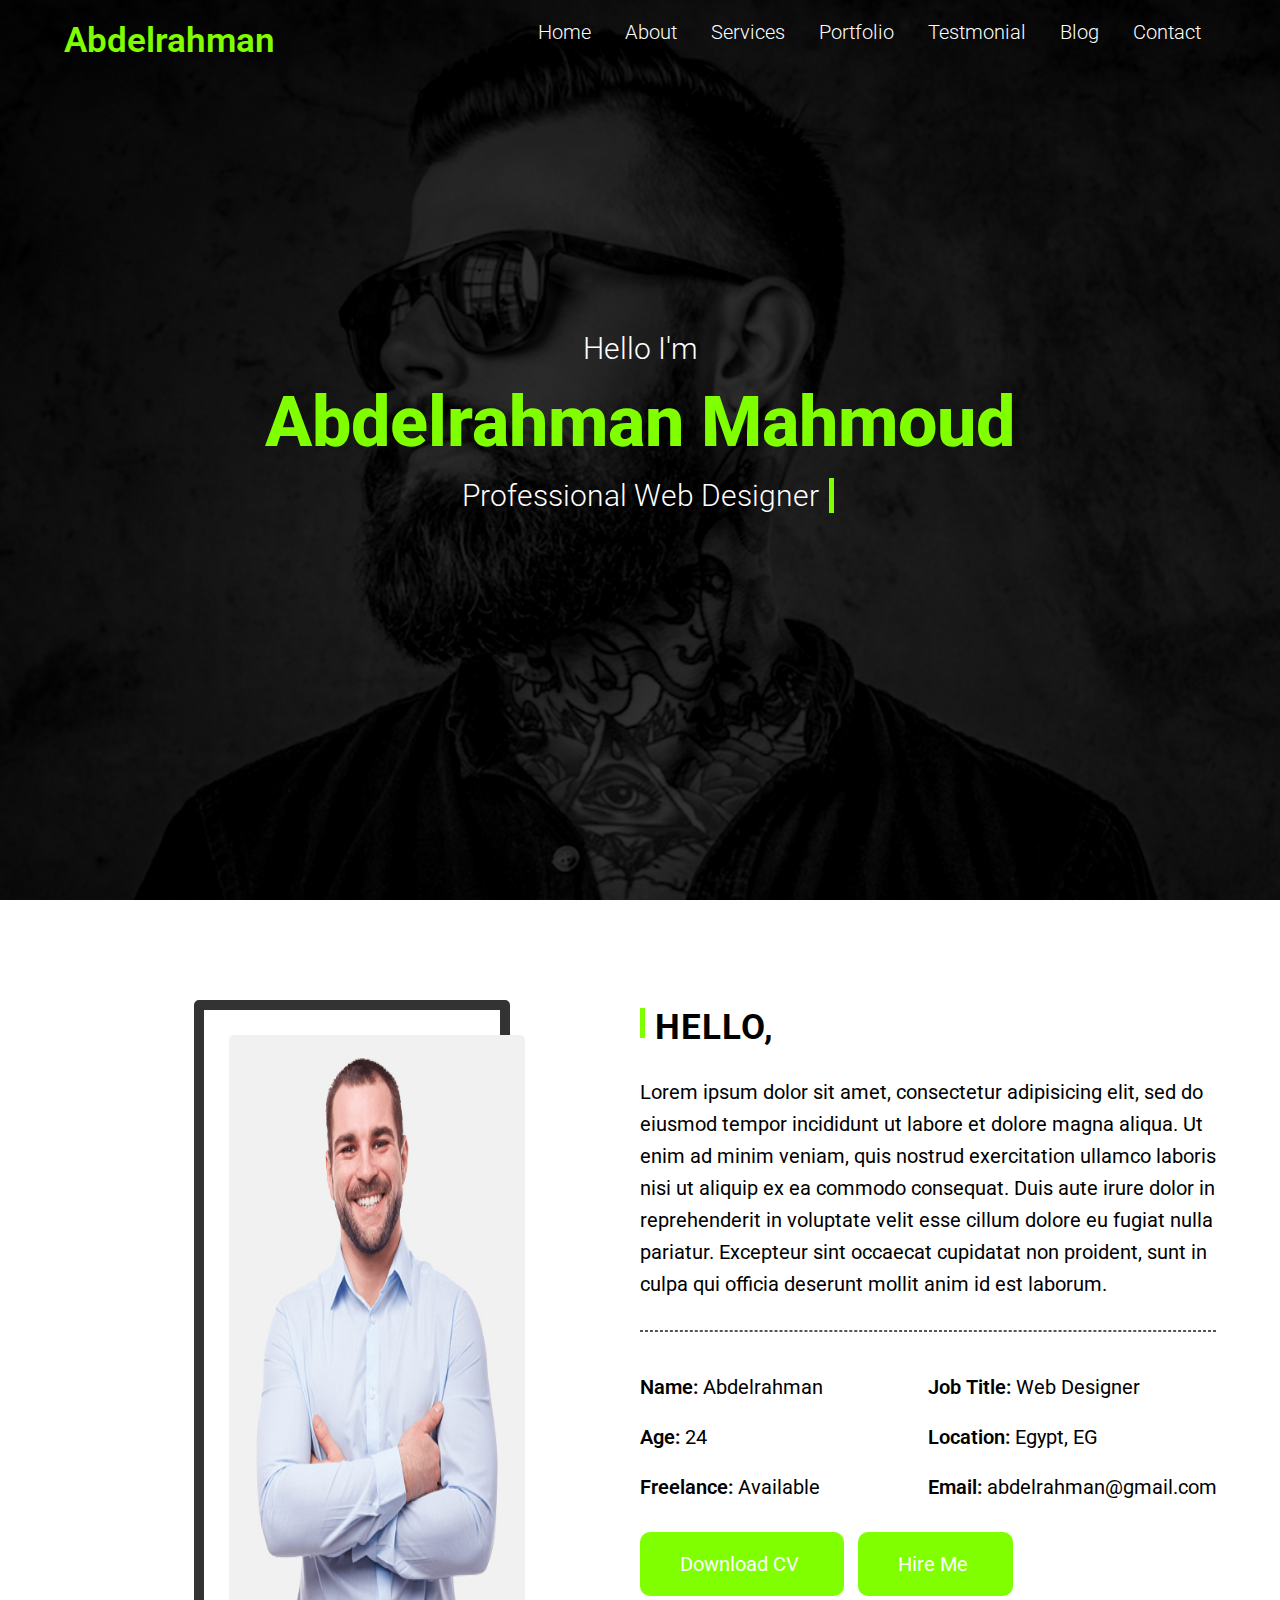
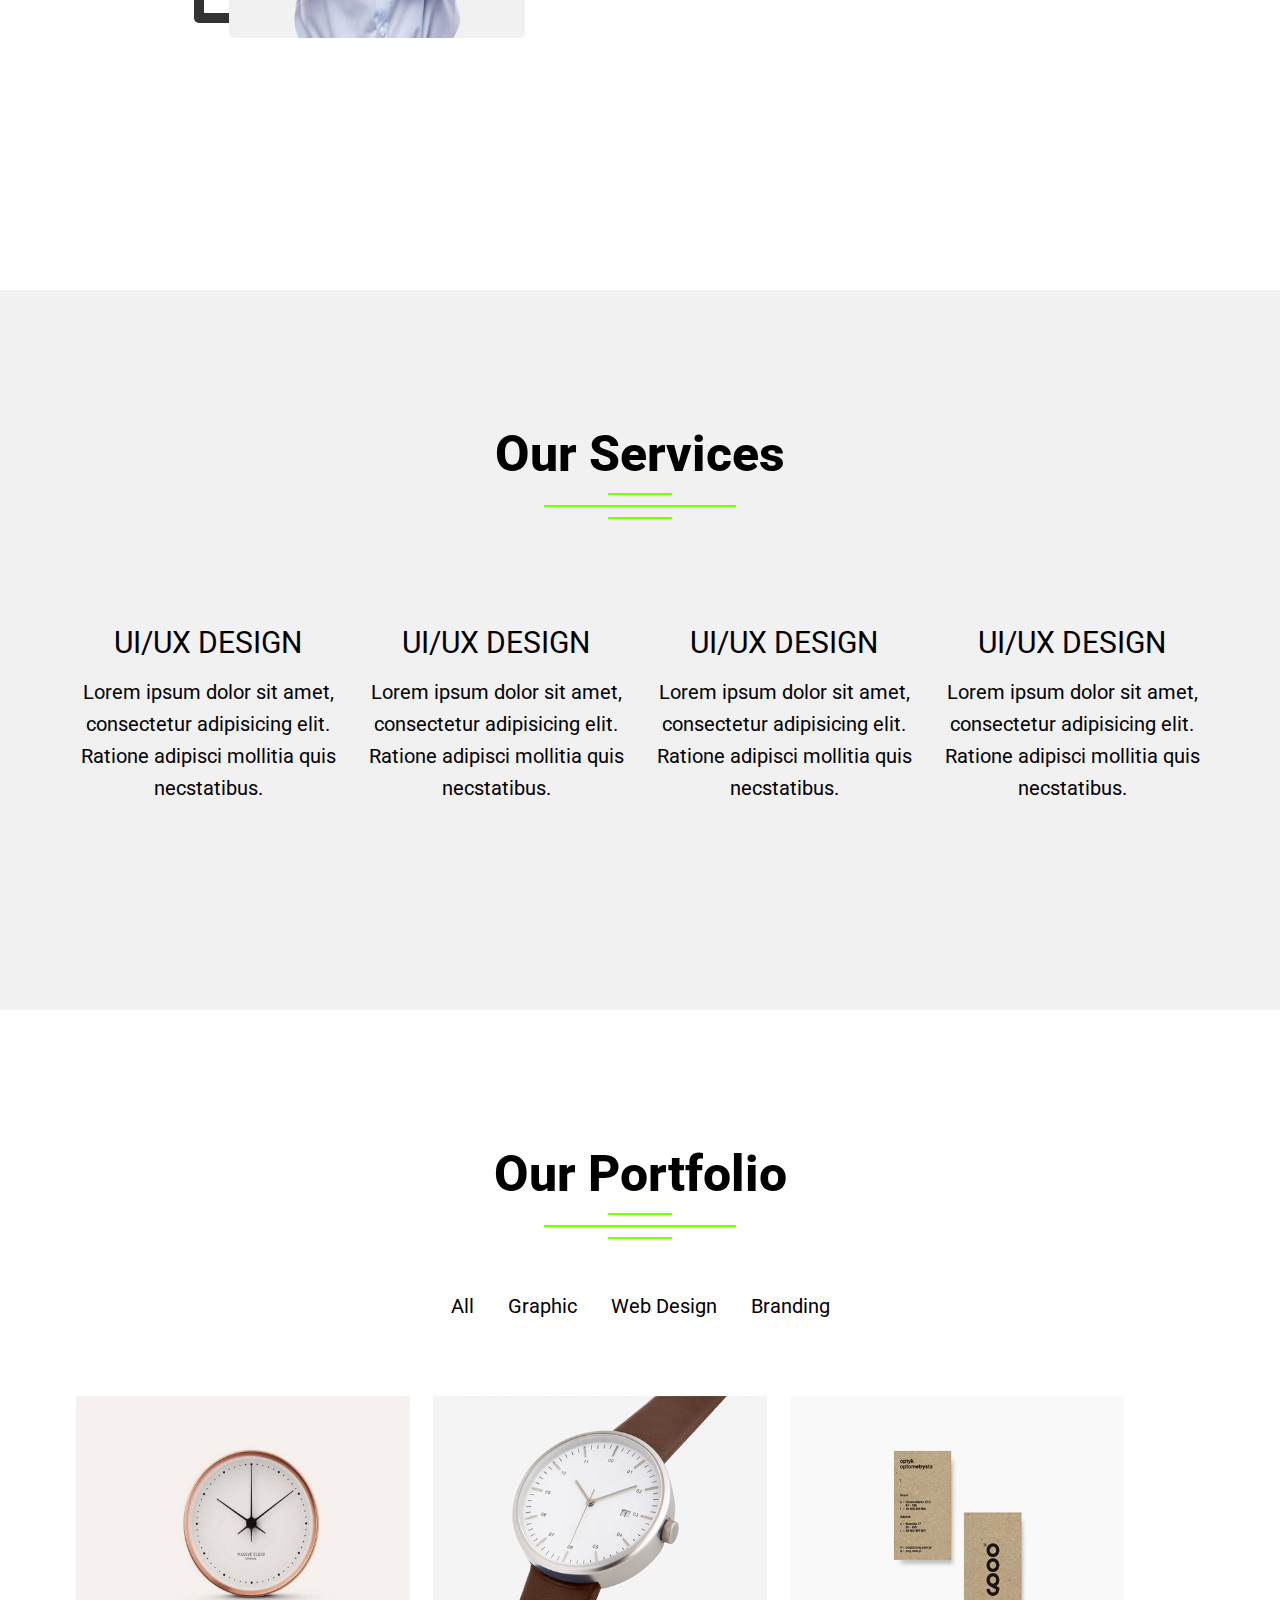
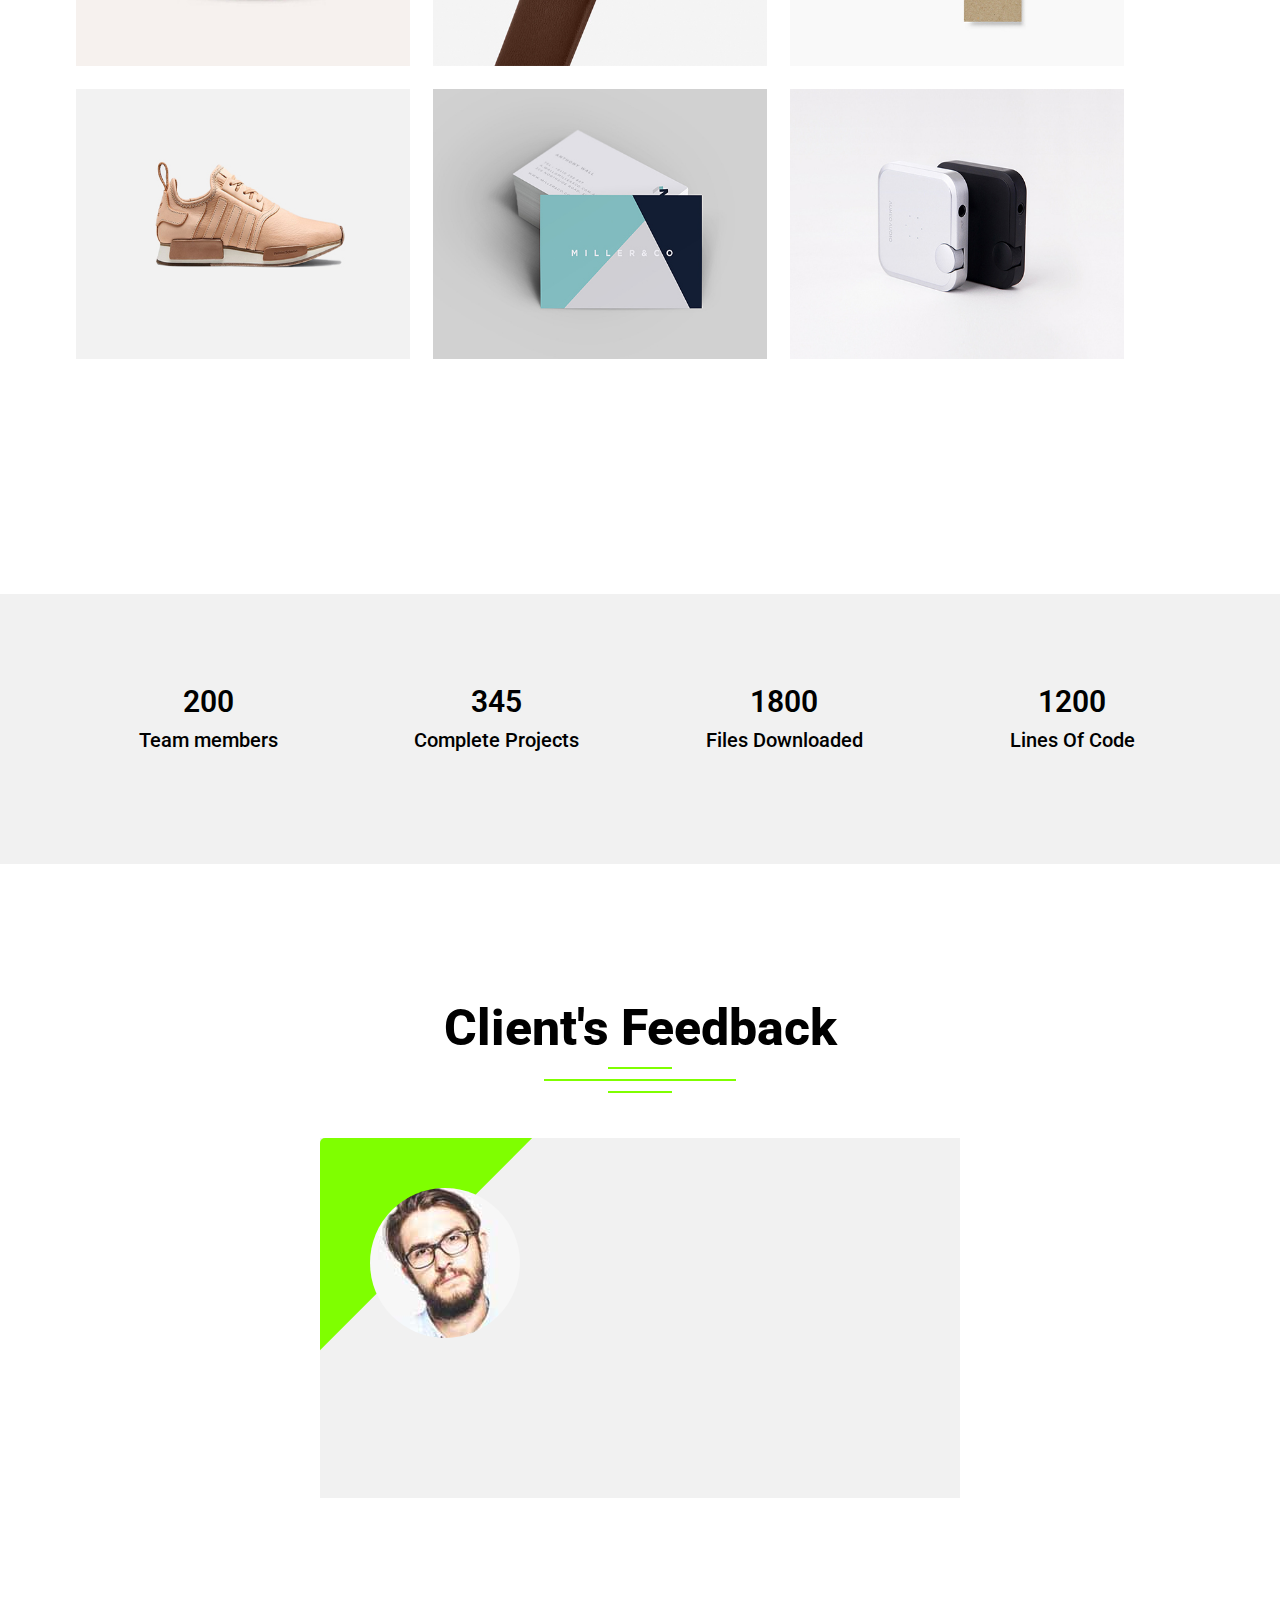
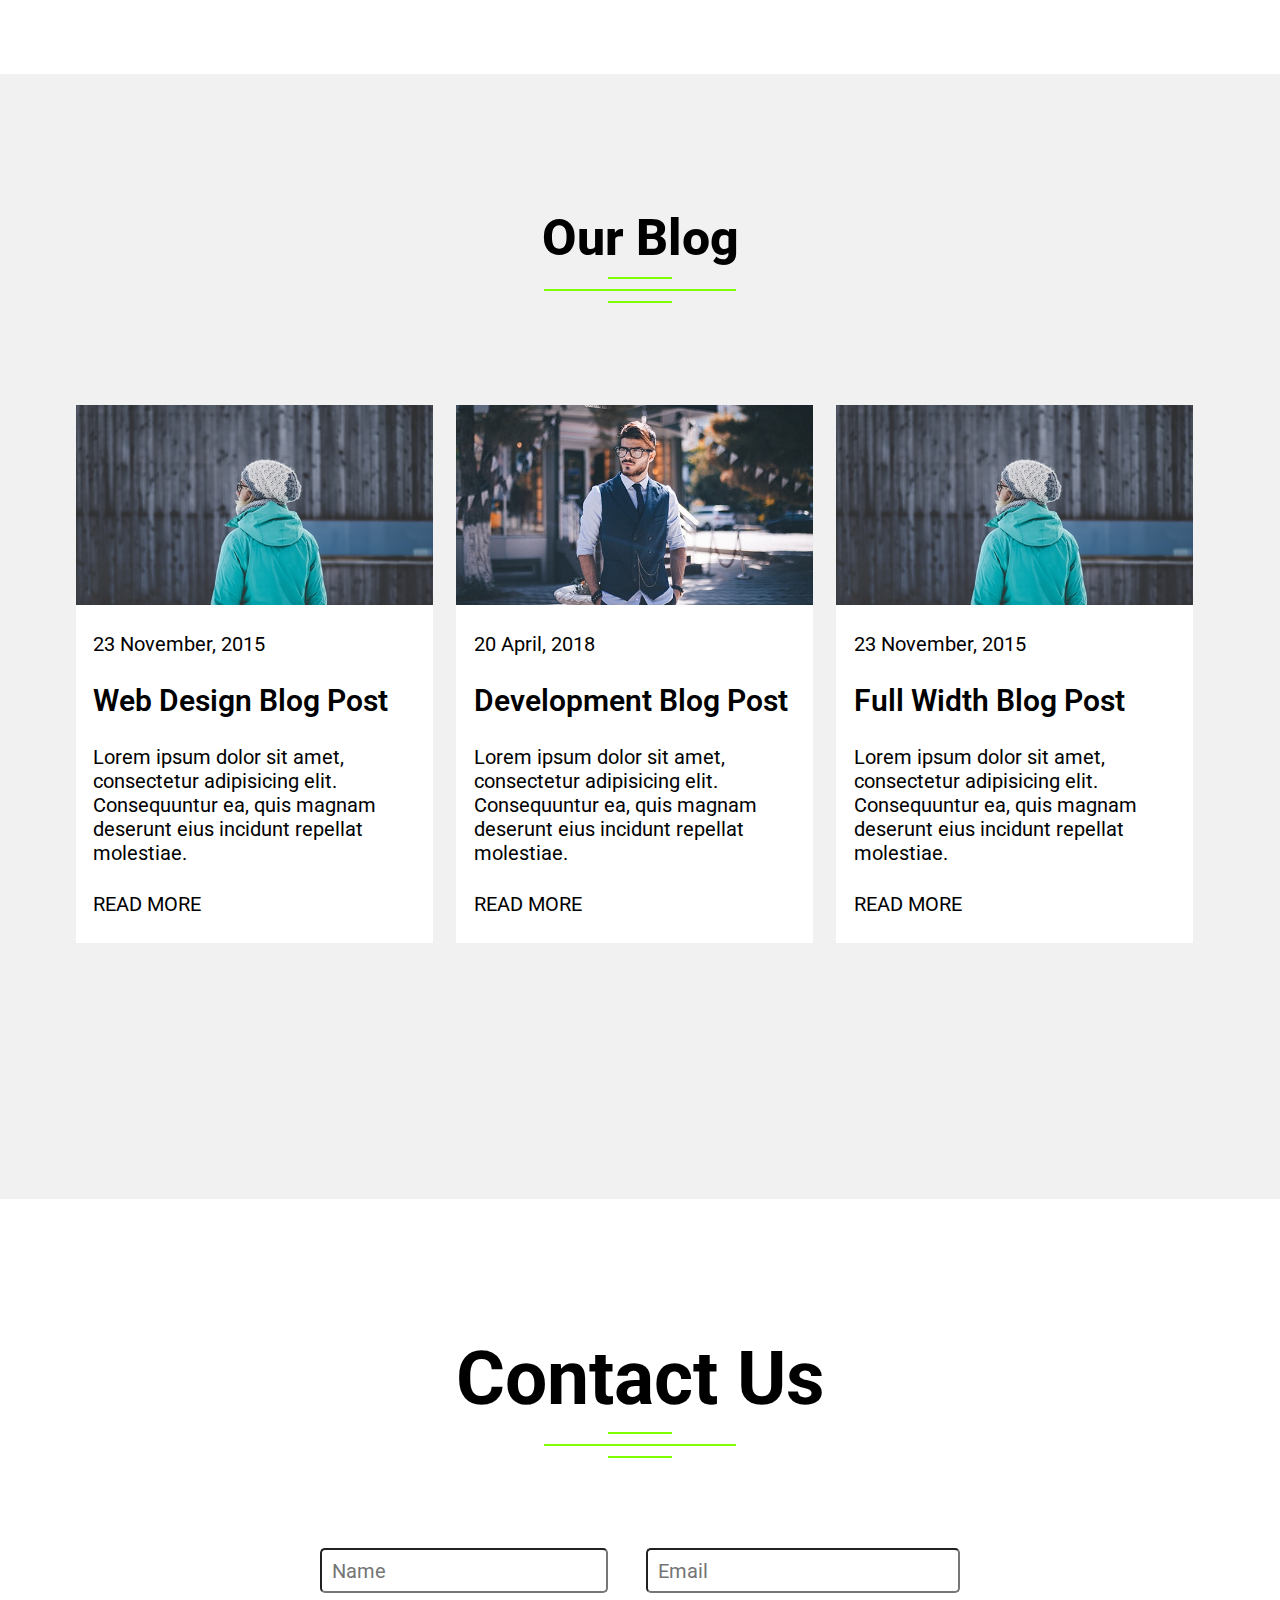
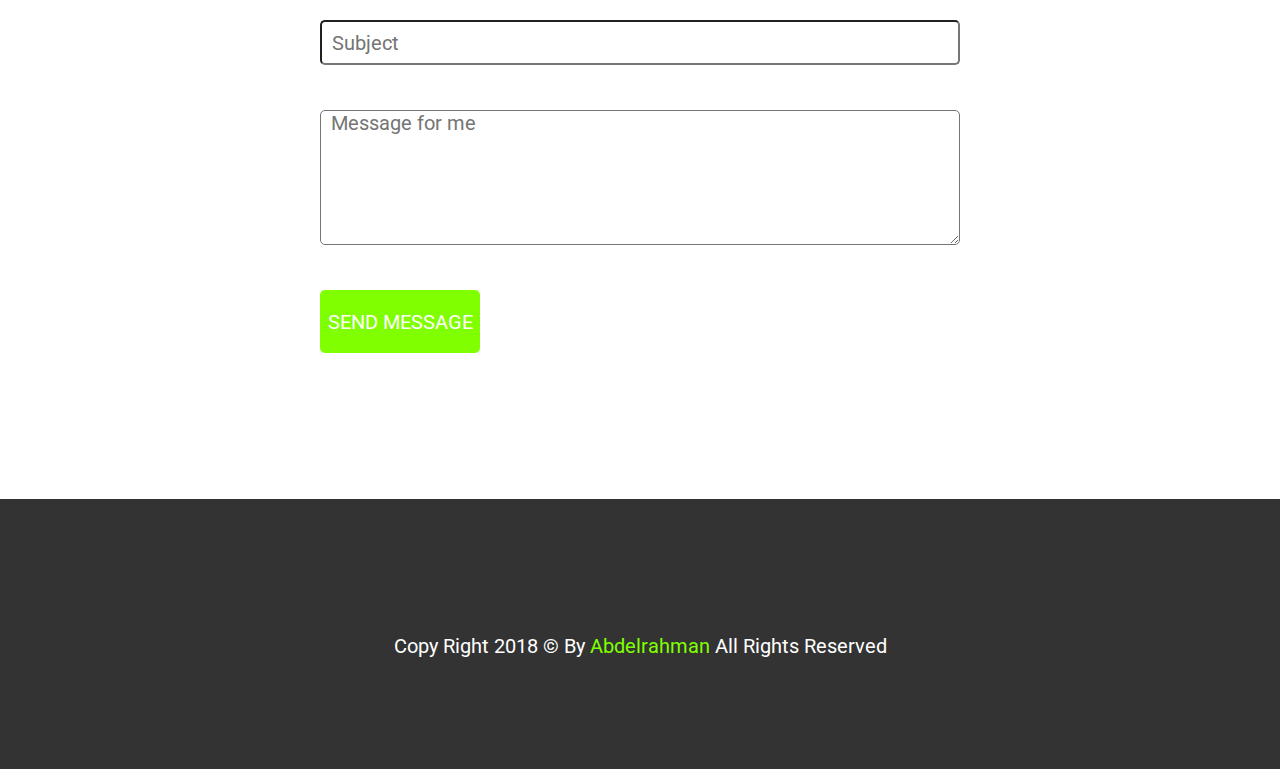
<file: project1/index.html>
<html>

<head>
    <link rel="preconnect" href="https://fonts.googleapis.com">
    <link rel="preconnect" href="https://fonts.gstatic.com" crossorigin>
    <link
        href="https://fonts.googleapis.com/css2?family=Alegreya+Sans&family=Roboto:wght@300;400;500;700;900&display=swap"
        rel="stylesheet">
    <link rel="stylesheet" href="style.css">
    <link rel="stylesheet" href="https://cdnjs.cloudflare.com/ajax/libs/font-awesome/6.2.1/css/all.min.css"
        integrity="sha512-MV7K8+y+gLIBoVD59lQIYicR65iaqukzvf/nwasF0nqhPay5w/9lJmVM2hMDcnK1OnMGCdVK+iQrJ7lzPJQd1w=="
        crossorigin="anonymous" referrerpolicy="no-referrer" />
    <title>Abdelrahman</title>
</head>

<body>
    <div class="container">
        <div class="home">
            <div class="bg">
                <div class="navbr">
                    <div class="logo">
                        <h2><a href="">Abdelrahman</a></h2>
                    </div>
                    <div class="items">
                        <ul>
                            <li><a href="">Home</a></li>
                            <li><a href="">About</a></li>
                            <li><a href="">Services</a></li>
                            <li><a href="">Portfolio</a></li>
                            <li><a href="">Testmonial</a></li>
                            <li><a href="">Blog</a></li>
                            <li><a href="">Contact</a></li>
                        </ul>
                    </div>
                </div>
                <div class="text">
                    <h3>Hello I'm</h3>
                    <h1 class="main">Abdelrahman Mahmoud</h1>
                    <h3>Professional Web <span>Designer</span></h3>
                </div>
            </div>
            <div class="about">
                <div class="profile">
                    <div class="frame">
                        <div class="img">
                            <div class="img-hover">
                                <img src="./imgs/about/profile.jpg" alt=''>
                                <div class="icons">
                                    <ul>
                                        <li><a href=""><i class="fa-brands fa-facebook"></i></a></li>
                                        <li><a href=""><i class="fa-brands fa-twitter"></i></a></li>
                                        <li><a href=""><i class="fa-brands fa-google"></i></a></li>
                                        <li><a href=""><i class="fa-brands fa-github"></i></a></li>
                                    </ul>
                                </div>
                            </div>
                        </div>
                    </div>
                </div>
                <div class="info">
                    <h2>HELLO,</h2>
                    <p>Lorem ipsum dolor sit amet, consectetur adipisicing elit, sed do eiusmod tempor incididunt ut
                        labore et dolore magna aliqua. Ut enim ad minim veniam, quis nostrud exercitation ullamco
                        laboris nisi ut aliquip ex ea commodo consequat. Duis aute irure dolor in reprehenderit in
                        voluptate velit esse cillum dolore eu fugiat nulla pariatur. Excepteur sint occaecat cupidatat
                        non proident, sunt in culpa qui officia deserunt mollit anim id est laborum.</p>
                    <hr>
                    <ul>
                        <li><span>Name:</span>Abdelrahman</li>
                        <li><span>Job Title:</span>Web Designer</li>
                        <li><span>Age:</span>24</li>
                        <li><span>Location:</span>Egypt, EG</li>
                        <li><span>Freelance:</span>Available</li>
                        <li><span>Email:</span>abdelrahman@gmail.com</li>
                    </ul>
                    <button class="btn1">Download CV<i class="fa-solid fa-download"></i></button>
                    <button class="btn2">Hire Me<i class="fa-solid fa-paper-plane"></i></button>
                </div>
            </div>
            <div class="services">
                <h2>Our Services</h2>
                <hr class="short">
                <hr class="tall">
                <hr class="short">
                <div class="div-container">
                    <div class="fdiv">
                        <i class="fa-solid fa-pen-ruler"></i>
                        <h3>UI/UX DESIGN</h3>
                        <p>Lorem ipsum dolor sit amet, consectetur adipisicing elit. Ratione adipisci mollitia quis
                            necstatibus.</p>
                    </div>
                    <div class="fdiv">
                        <i class="fa-solid fa-pen-ruler"></i>
                        <h3>UI/UX DESIGN</h3>
                        <p>Lorem ipsum dolor sit amet, consectetur adipisicing elit. Ratione adipisci mollitia quis
                            necstatibus.</p>
                    </div>
                    <div class="fdiv">
                        <i class="fa-solid fa-pen-ruler"></i>
                        <h3>UI/UX DESIGN</h3>
                        <p>Lorem ipsum dolor sit amet, consectetur adipisicing elit. Ratione adipisci mollitia quis
                            necstatibus.</p>
                    </div>
                    <div class="fdiv">
                        <i class="fa-solid fa-pen-ruler"></i>
                        <h3>UI/UX DESIGN</h3>
                        <p>Lorem ipsum dolor sit amet, consectetur adipisicing elit. Ratione adipisci mollitia quis
                            necstatibus.</p>
                    </div>
                </div>
            </div>
            <div class="ptf">
                <h2>Our Portfolio</h2>
                <hr class="short">
                <hr class="tall">
                <hr class="short">
                <div class="tabs">
                    <a href="">All</a>
                    <a href="">Graphic</a>
                    <a href="">Web Design</a>
                    <a href="">Branding</a>
                </div>
                <div class="ptf-imgs">
                    <div class="f-img">
                        <div class="f-img-bg">
                            <img src="./imgs/portfolio/1.jpg" alt="">
                            <div class="icon">
                                <a href=""><i class="fa-solid fa-link"></i></a>
                            </div>
                        </div>
                    </div>
                    <div class="f-img">
                        <div class="f-img-bg">
                            <img src="./imgs/portfolio/2.jpg" alt="">
                            <div class="icon">
                                <a href=""><i class="fa-solid fa-link"></i></a>
                            </div>
                        </div>
                    </div>
                    <div class="f-img">
                        <div class="f-img-bg">
                            <img src="./imgs/portfolio/3.jpg" alt="">
                            <div class="icon">
                                <a href=""><i class="fa-solid fa-link"></i></a>
                            </div>
                        </div>
                    </div>
                    <div class="f-img">
                        <div class="f-img-bg">
                            <img src="./imgs/portfolio/4.jpg" alt="">
                            <div class="icon">
                                <a href=""><i class="fa-solid fa-link"></i></a>
                            </div>
                        </div>
                    </div>
                    <div class="f-img">
                        <div class="f-img-bg">
                            <img src="./imgs/portfolio/5.jpg" alt="">
                            <div class="icon">
                                <a href=""><i class="fa-solid fa-link"></i></a>
                            </div>
                        </div>
                    </div>
                    <div class="f-img">
                        <div class="f-img-bg">
                            <img src="./imgs/portfolio/6.jpg" alt="">
                            <div class="icon">
                                <a href=""><i class="fa-solid fa-link"></i></a>
                            </div>
                        </div>
                    </div>
                </div>
            </div>
            <div class="statisics">
                <div class="sub">
                    <div class="f-one">
                        <i class="fa-solid fa-users"></i>
                        <h3>200</h3>
                        <p>Team members</p>
                    </div>
                    <div class="f-one">
                        <i class="fa-regular fa-copy"></i>
                        <h3>345</h3>
                        <p>Complete Projects</p>
                    </div>
                    <div class="f-one">
                        <i class="fa-solid fa-cloud-arrow-down"></i>
                        <h3>1800</h3>
                        <p>Files Downloaded</p>
                    </div>
                    <div class="f-one">
                        <i class="fa-solid fa-file-lines"></i>
                        <h3>1200</h3>
                        <p>Lines Of Code</p>
                    </div>
                </div>
            </div>
            <div class="feedback">
                <h2>Client's Feedback</h2>
                <hr class="short">
                <hr class="tall">
                <hr class="short">
                <div class="sub-feedback">
                    <div class="feedbak-box">
                        <div class="triangle"></div>
                        <img src="./imgs/testimonial/2.jpg" alt="">
                    </div>
                </div>
            </div>
            <div class="blog">
                <h2>Our Blog</h2>
                <hr class="short">
                <hr class="tall">
                <hr class="short">
                <div class="sub-blog">
                    <div class="f-pic">
                        <img src="./imgs/blog/1.jpg" alt="">
                        <p>23 November, 2015</p>
                        <h3><a href="">Web Design Blog Post</a></h3>
                        <p>Lorem ipsum dolor sit amet, consectetur adipisicing elit. Consequuntur ea, quis magnam deserunt eius incidunt repellat molestiae.</p>
                        <button>READ MORE <i class="fa-solid fa-right-long"></i></button>
                    </div>
                    <div class="f-pic">
                        <img src="./imgs/blog/3.jpg" alt="">
                        <p>20 April, 2018</p>
                        <h3><a href="">Development Blog Post</a></h3>
                        <p>Lorem ipsum dolor sit amet, consectetur adipisicing elit. Consequuntur ea, quis magnam deserunt eius incidunt repellat molestiae.</p>
                        <button>READ MORE <i class="fa-solid fa-right-long"></i></button>
                    </div>
                    <div class="f-pic">
                        <img src="./imgs/blog/1.jpg" alt="">
                        <p>23 November, 2015</p>
                        <h3><a href="">Full Width Blog Post</a></h3>
                        <p>Lorem ipsum dolor sit amet, consectetur adipisicing elit. Consequuntur ea, quis magnam deserunt eius incidunt repellat molestiae.</p>
                        <button>READ MORE <i class="fa-solid fa-right-long"></i></button>
                    </div>
                </div>
            </div>
            <div class="contact">
                <h2>Contact Us</h2>
                <hr class="short">
                <hr class="tall">
                <hr class="short">
                <div class="contact-form">
                    <form action="">
                        <input type="text" name="f-name" id="f-name" placeholder="Name" required>
                        <input type="email" name="e-mail" id="mail" required placeholder="Email">
                        <input type="text" name="Subject" id="subject" placeholder="Subject" required>
                        <textarea name="" id="text-area" cols="30" rows="10" placeholder="Message for me"></textarea>
                        <button>SEND MESSAGE</button>
                    </form>
                </div> 
            </div>
            <div class="footer">
                <div class="footer-icons">
                    <ul>
                        <li><a href=""><i class="fa-brands fa-facebook-f"></i></a></li>
                        <li><a href=""><i class="fa-brands fa-twitter"></i></a></li>
                        <li><a href=""><i class="fa-brands fa-google"></i></a></li>
                        <li><a href=""><i class="fa-brands fa-github"></i></a></li>
                    </ul>
                </div>
                <p>Copy Right 2018 © By <span><a>Abdelrahman</a></span>  All Rights Reserved</p>
            </div>
        </div>
    </div>
</body>

</html>
</file>
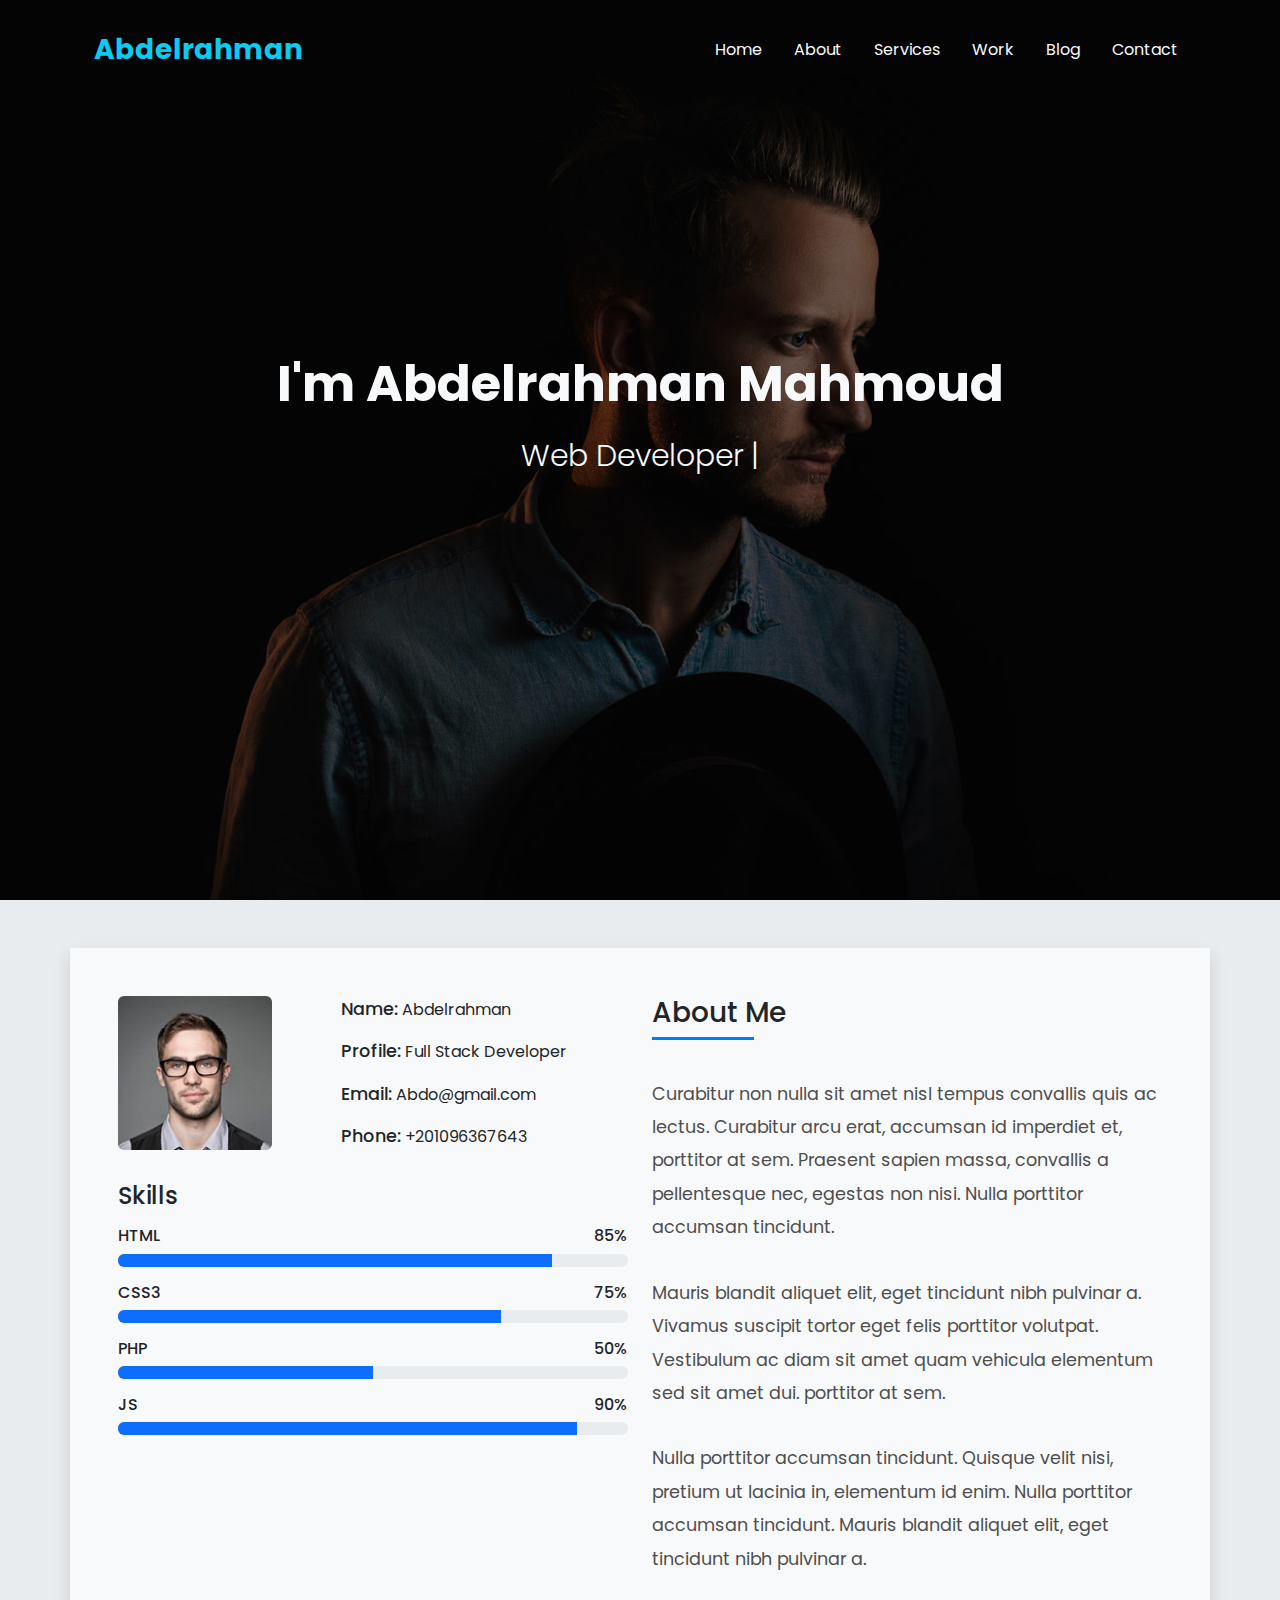
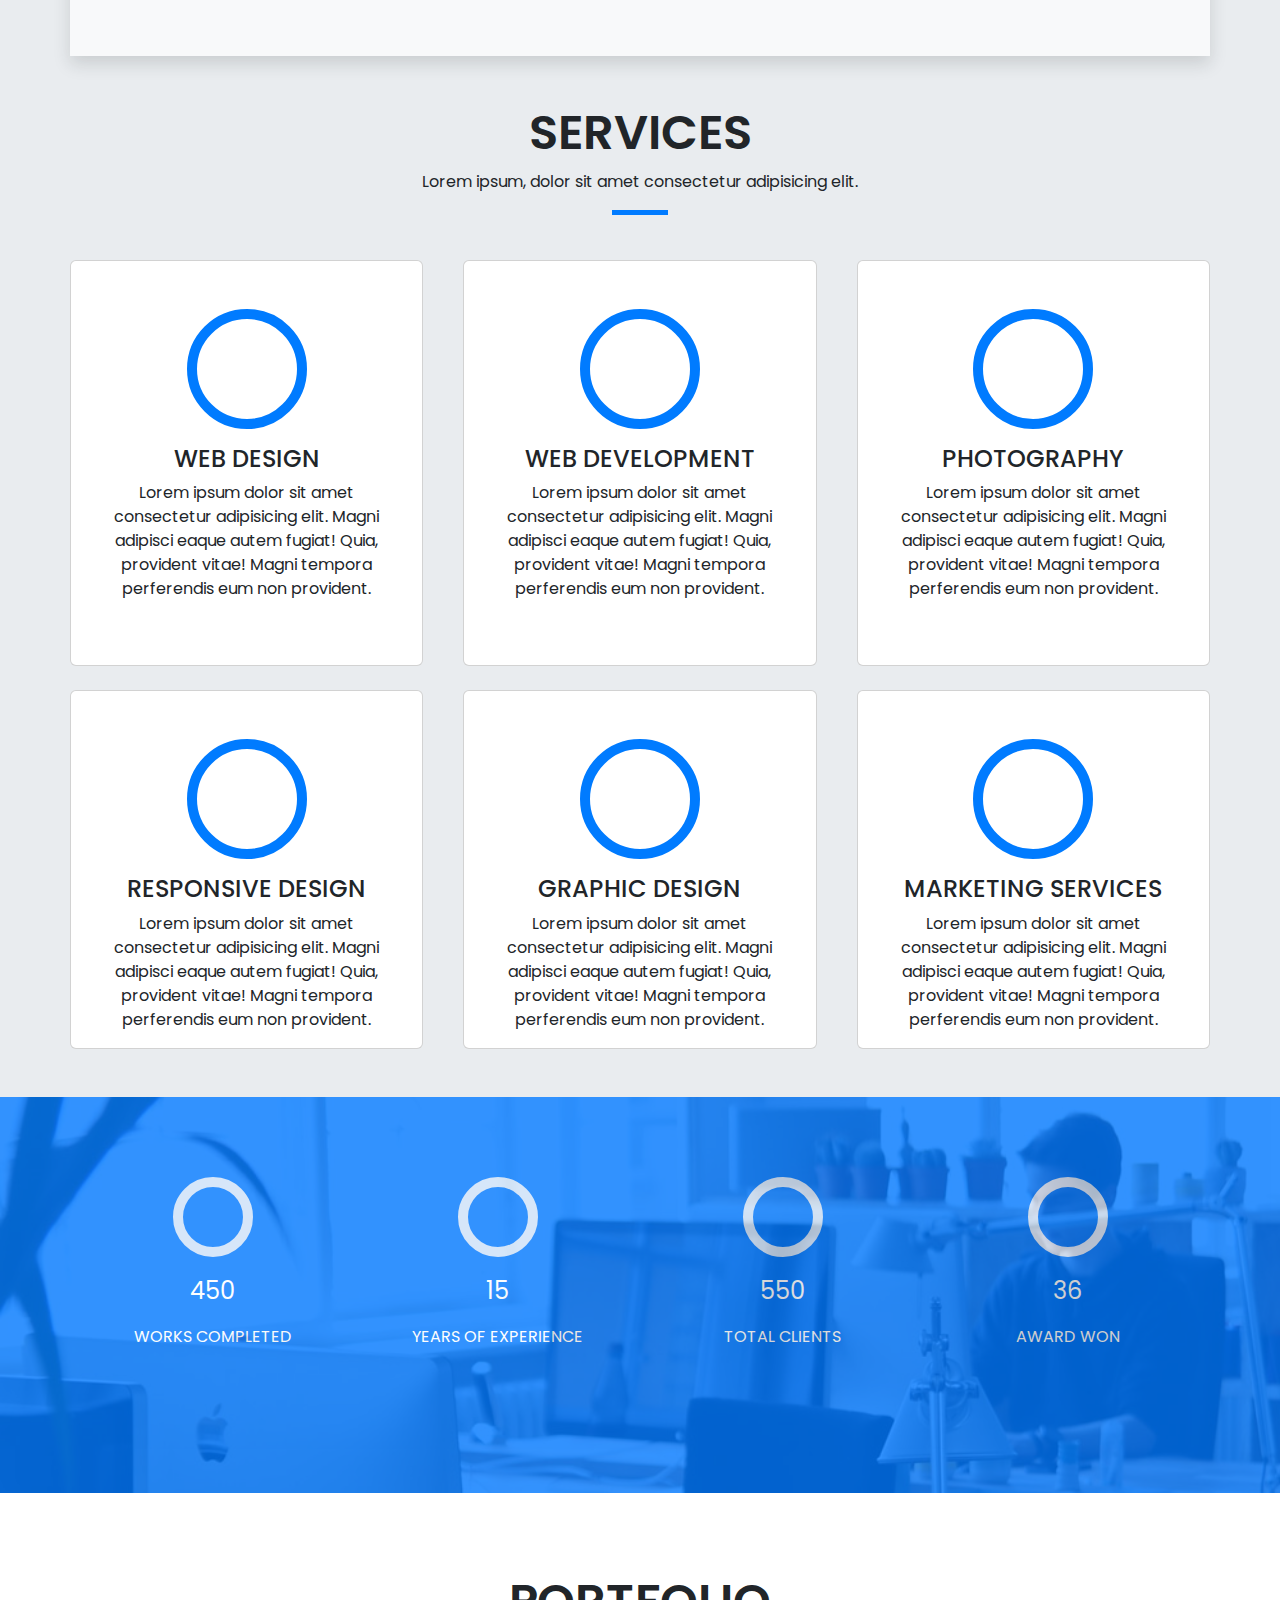
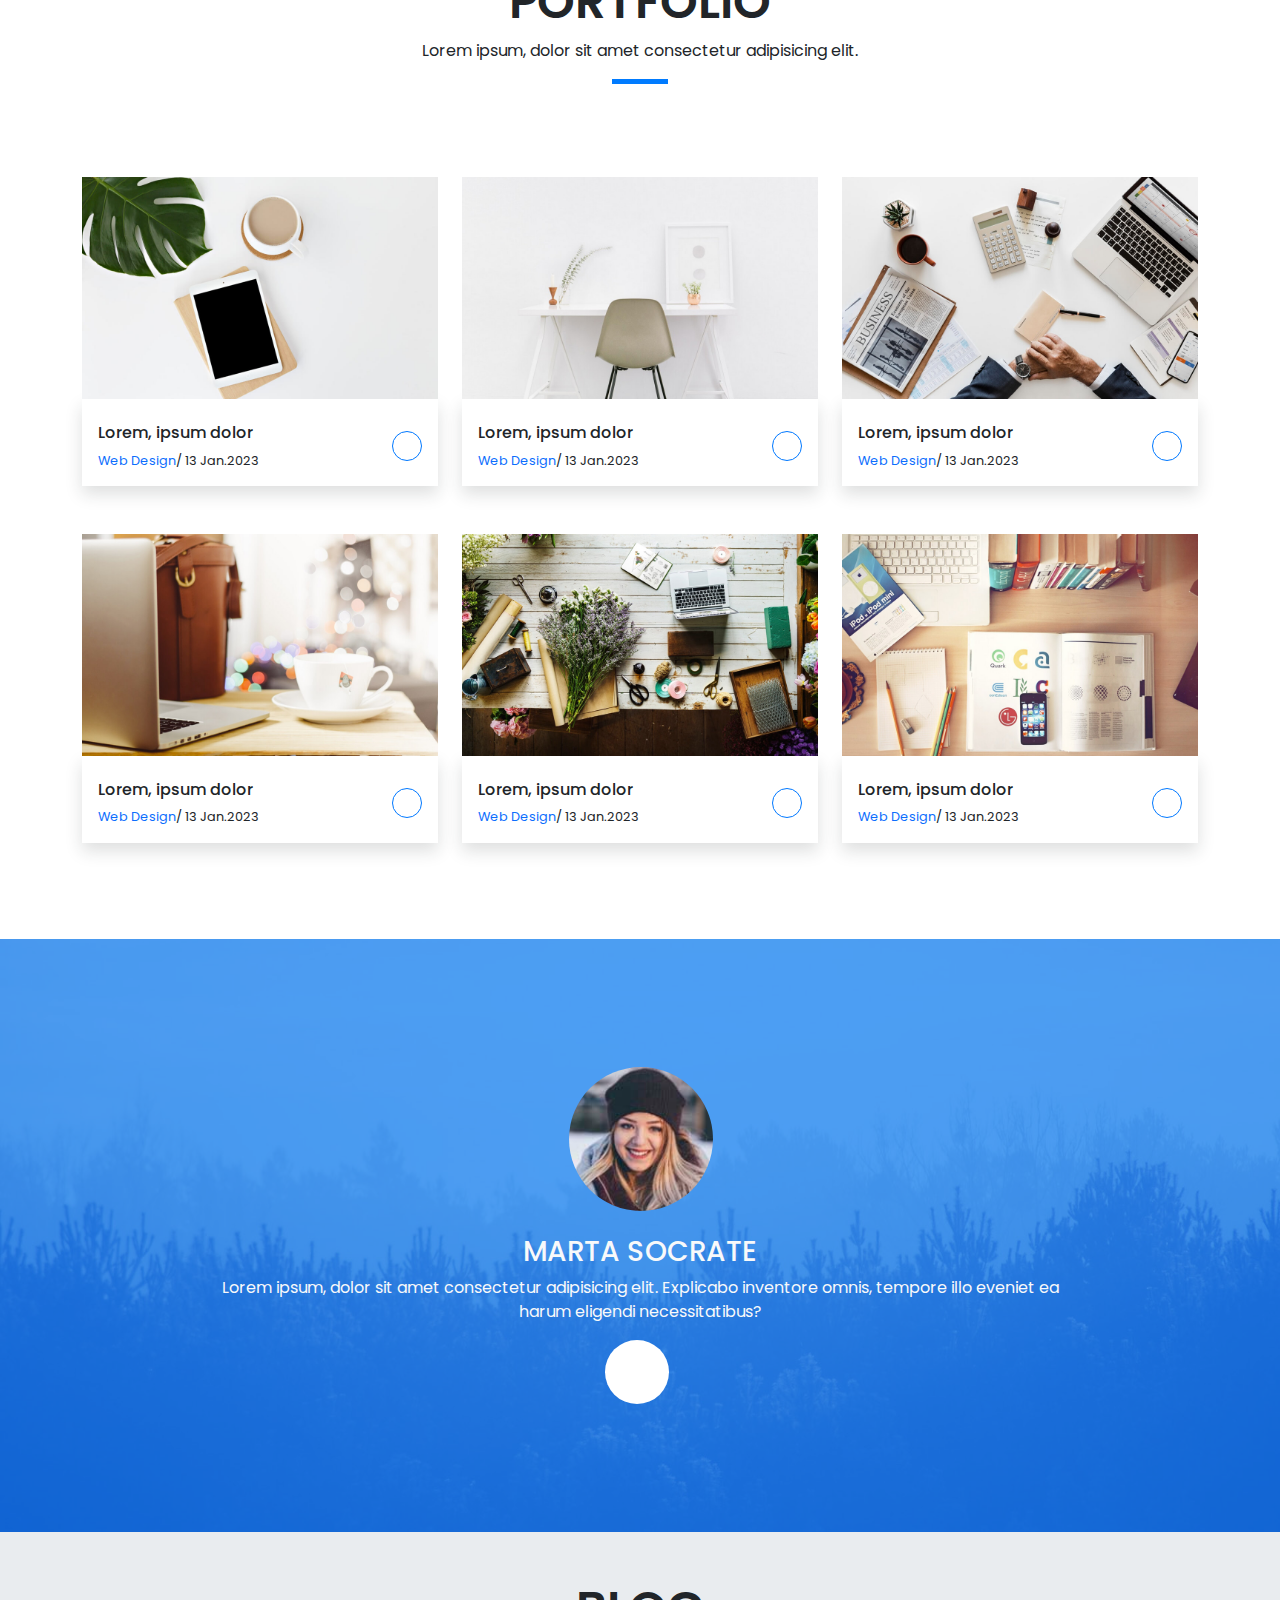
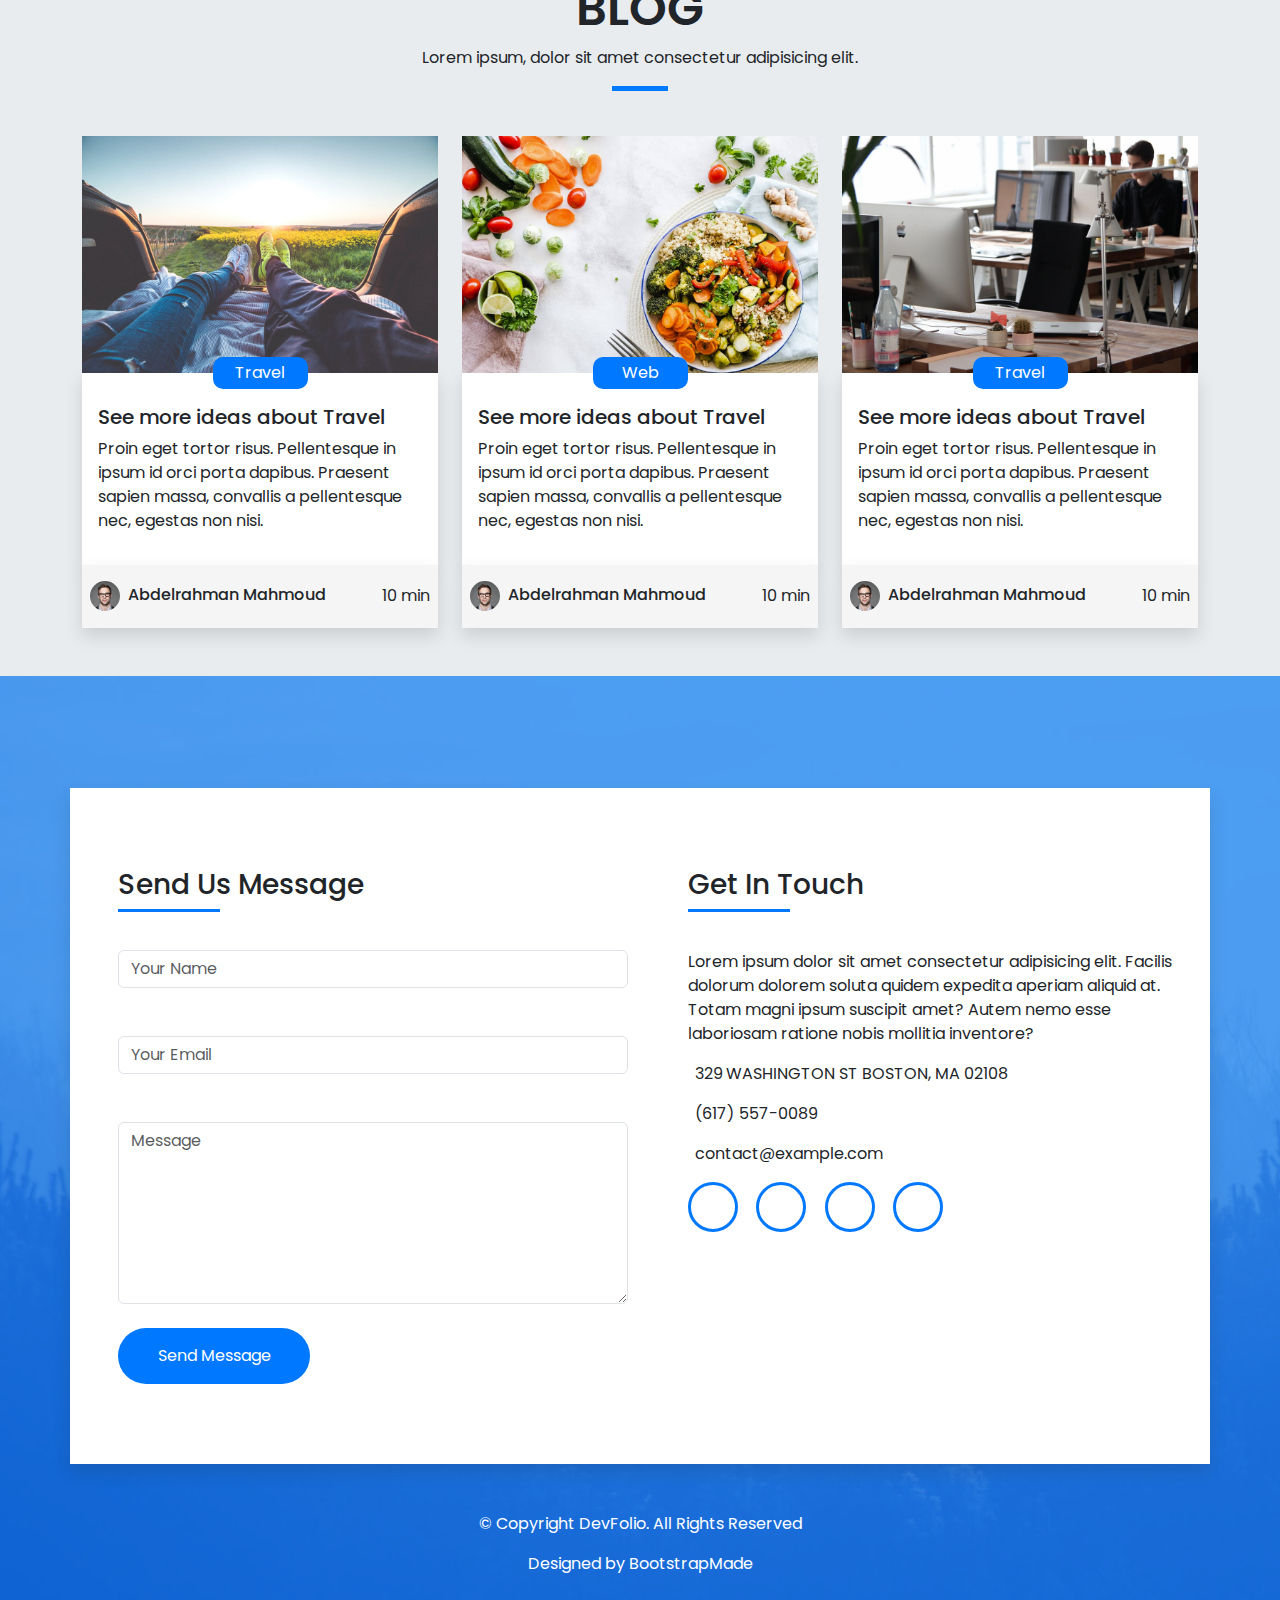
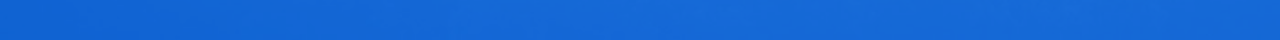
<file: project3/index.html>
<html>

<head>
    <link rel="stylesheet" href="https://cdnjs.cloudflare.com/ajax/libs/font-awesome/6.2.1/css/all.min.css"
        integrity="sha512-MV7K8+y+gLIBoVD59lQIYicR65iaqukzvf/nwasF0nqhPay5w/9lJmVM2hMDcnK1OnMGCdVK+iQrJ7lzPJQd1w=="
        crossorigin="anonymous" referrerpolicy="no-referrer" />
    <link rel="preconnect" href="https://fonts.googleapis.com">
    <link rel="preconnect" href="https://fonts.gstatic.com" crossorigin>
    <link
        href="https://fonts.googleapis.com/css2?family=Alegreya+Sans&family=Poppins:wght@100;200;300;400;500;600;700;800;900&family=Roboto:wght@300;400;500;700;900&display=swap"
        rel="stylesheet">
    <link rel="stylesheet" href="./css/bootstrap.min.css">
    <link rel="stylesheet" href="./css/style.css">
</head>

<body>
    <header>
        <div class="bg-layer">
            <div>
                <div class="container pt-3 ">
                    <nav class="navbar navbar-expand-lg bg-body-none align-items-center">
                        <div class="container-fluid">
                            <a class="navbar-brand text-info fs-3 fw-bold" href="#">Abdelrahman</a>
                            <button class="navbar-toggler" type="button" data-bs-toggle="collapse"
                                data-bs-target="#navbarSupportedContent" aria-controls="navbarSupportedContent"
                                aria-expanded="false" aria-label="Toggle navigation">
                                <span class="navbar-toggler-icon"></span>
                            </button>
                            <div class="collapse navbar-collapse " id="navbarSupportedContent">
                                <ul class="navbar-nav ms-auto mb-2 mb-lg-0 ">
                                    <li class="nav-item ms-3">
                                        <a class="nav-link active text-light" aria-current="page" href="#">Home</a>
                                    </li>
                                    <li class="nav-item ms-3">
                                        <a class="nav-link active text-light" aria-current="page" href="#">About</a>
                                    </li>
                                    <li class="nav-item ms-3">
                                        <a class="nav-link active text-light" aria-current="page" href="#">Services</a>
                                    </li>
                                    <li class="nav-item ms-3">
                                        <a class="nav-link active text-light" aria-current="page" href="#">Work</a>
                                    </li>
                                    <li class="nav-item ms-3">
                                        <a class="nav-link active text-light" aria-current="page" href="#">Blog</a>
                                    </li>
                                    <li class="nav-item ms-3">
                                        <a class="nav-link active text-light" aria-current="page" href="#">Contact</a>
                                    </li>
                            </div>
                        </div>
                    </nav>
                </div>
            </div>
            <div class="text align-items-center text-center text-light">
                <h1 class="pb-3 name">I'm Abdelrahman Mahmoud</h1>
                <h3 class="pb-3 profession">Web Developer |</h3>
            </div>
        </div>
    </header>
    <section class="bg-body-secondary w-100">
        <div class="container bg-light shadow d-flex justify-content-between align-items-center mt-5 mb-5 p-5">
            <div class="row">
                <div class="my-id col-md-6">
                    <div class="my-card mb-3">
                        <div class="row d-flex justify-content-between">
                            <div class="my-img col-4">
                                <img src="./imgs/testimonial-2.jpg" class="w-100 rounded-2" alt="">
                            </div>
                            <div class="my-info col-7">
                                <p><span class="pe-1">Name:</span>Abdelrahman</p>
                                <p><span class="pe-1">Profile:</span>Full Stack Developer</p>
                                <p><span class="pe-1">Email:</span>Abdo@gmail.com</p>
                                <p><span class="pe-1">Phone:</span>+201096367643</p>
                            </div>
                        </div>
                    </div>
                    <div class="skills">
                        <h4>Skills</h4>
                        <div class="div d-flex justify-content-between mt-3">
                            <h6>HTML</h6>
                            <h6>85%</h6>
                        </div>
                        <div class="progress" role="progressbar" aria-label="Basic example" aria-valuenow="0"
                            aria-valuemin="0" aria-valuemax="100">
                            <div class="progress-bar" style="width: 85%"></div>
                        </div>
                        <div class="div d-flex justify-content-between mt-3">
                            <h6>CSS3</h6>
                            <h6>75%</h6>
                        </div>
                        <div class="progress" role="progressbar" aria-label="Basic example" aria-valuenow="25"
                            aria-valuemin="0" aria-valuemax="100">
                            <div class="progress-bar" style="width: 75%"></div>
                        </div>
                        <div class="div d-flex justify-content-between mt-3">
                            <h6>PHP</h6>
                            <h6>50%</h6>
                        </div>
                        <div class="progress" role="progressbar" aria-label="Basic example" aria-valuenow="50"
                            aria-valuemin="0" aria-valuemax="100">
                            <div class="progress-bar" style="width: 50%"></div>
                        </div>
                        <div class="div d-flex justify-content-between mt-3">
                            <h6>JS</h6>
                            <h6>90%</h6>
                        </div>
                        <div class="progress" role="progressbar" aria-label="Basic example" aria-valuenow="75"
                            aria-valuemin="0" aria-valuemax="100">
                            <div class="progress-bar" style="width: 90%"></div>
                        </div>
                    </div>
                </div>
                <div class="about-me col-md-6">
                    <h3 class="mb-5 ">About Me</h3>
                    <p class="pb-3">Curabitur non nulla sit amet nisl tempus convallis quis ac lectus. Curabitur arcu
                        erat, accumsan id
                        imperdiet et, porttitor at sem. Praesent sapien massa, convallis a pellentesque nec, egestas non
                        nisi. Nulla porttitor accumsan tincidunt.</p>
                    <p class="pb-3">Mauris blandit aliquet elit, eget tincidunt nibh pulvinar a. Vivamus suscipit tortor
                        eget felis
                        porttitor volutpat. Vestibulum ac diam sit amet quam vehicula elementum sed sit amet dui.
                        porttitor
                        at sem.</p>
                    <p class="pb-3">Nulla porttitor accumsan tincidunt. Quisque velit nisi, pretium ut lacinia in,
                        elementum id enim.
                        Nulla porttitor accumsan tincidunt. Mauris blandit aliquet elit, eget tincidunt nibh pulvinar a.
                    </p>
                </div>
            </div>

        </div>
    </section>
    <section class="services bg-body-secondary pb-5">
        <div class="container text-center">
            <div class="section-head">
                <h2>SERVICES</h2>
                <p>Lorem ipsum, dolor sit amet consectetur adipisicing elit.</p>
                <div class="brdr"></div>
            </div>
            <div class="cards row d-flex flex-wrap justify-content-between g-4">
                <div class="row"></div>
                <div class="card pt-5 pb-5">
                    <div class="icon">
                        <span>
                            <i class="fa-solid fa-display"></i>
                        </span>
                    </div>
                    <div class="card-body">
                        <h4>WEB DESIGN</h4>
                        <p class="card-text">Lorem ipsum dolor sit amet consectetur adipisicing elit. Magni adipisci
                            eaque autem fugiat! Quia, provident vitae! Magni tempora perferendis eum non provident.</p>
                    </div>
                </div>
                <div class="card pt-5">
                    <div class="icon">
                        <span>
                            <i class="fa-solid fa-code"></i>
                        </span>
                    </div>
                    <div class="card-body">
                        <h4>WEB DEVELOPMENT</h4>
                        <p class="card-text">Lorem ipsum dolor sit amet consectetur adipisicing elit. Magni adipisci
                            eaque autem fugiat! Quia, provident vitae! Magni tempora perferendis eum non provident.</p>
                    </div>
                </div>
                <div class="card pt-5 ">
                    <div class="icon">
                        <span>
                            <i class="fa-solid fa-camera-retro"></i>
                        </span>
                    </div>
                    <div class="card-body">
                        <h4>PHOTOGRAPHY</h4>
                        <p class="card-text">Lorem ipsum dolor sit amet consectetur adipisicing elit. Magni adipisci
                            eaque autem fugiat! Quia, provident vitae! Magni tempora perferendis eum non provident.</p>
                    </div>
                </div>
                <div class="card pt-5 ">
                    <div class="icon">
                        <span>
                            <i class="fa-solid fa-mobile-screen"></i>
                        </span>
                    </div>
                    <div class="card-body">
                        <h4>RESPONSIVE DESIGN</h4>
                        <p class="card-text">Lorem ipsum dolor sit amet consectetur adipisicing elit. Magni adipisci
                            eaque autem fugiat! Quia, provident vitae! Magni tempora perferendis eum non provident.</p>
                    </div>
                </div>
                <div class="card pt-5 ">
                    <div class="icon">
                        <span>
                            <i class="fa-solid fa-paintbrush"></i>
                        </span>
                    </div>
                    <div class="card-body">
                        <h4>GRAPHIC DESIGN</h4>
                        <p class="card-text">Lorem ipsum dolor sit amet consectetur adipisicing elit. Magni adipisci
                            eaque autem fugiat! Quia, provident vitae! Magni tempora perferendis eum non provident.</p>
                    </div>
                </div>
                <div class="card pt-5">
                    <div class="icon">
                        <span>
                            <i class="fa-sharp fa-solid fa-chart-simple"></i>
                        </span>
                    </div>
                    <div class="card-body">
                        <h4>MARKETING SERVICES</h4>
                        <p class="card-text">Lorem ipsum dolor sit amet consectetur adipisicing elit. Magni adipisci
                            eaque autem fugiat! Quia, provident vitae! Magni tempora perferendis eum non provident.</p>
                    </div>
                </div>
            </div>
        </div>
    </section>
    <section class="feedback">
        <div class="icons-bg">
            <div class="container">
                <div class="row pb-5 d-flex">
                    <div class="iconic text-center col-md-3">
                        <div class="circle">
                            <i class="fa-solid fa-check"></i>
                        </div>
                        <p class="pt-3 fs-4">450</p>
                        <p>WORKS COMPLETED</p>
                    </div>
                    <div class="iconic text-center col-md-3">
                        <div class="circle">
                            <i class="fa-regular fa-calendar"></i>
                        </div>
                        <p class="pt-3 fs-4">15</p>
                        <p>YEARS OF EXPERIENCE</p>
                    </div>
                    <div class="iconic text-center col-md-3">
                        <div class="circle">
                            <i class="fa-solid fa-users"></i>
                        </div>
                        <p class="pt-3 fs-4">550</p>
                        <p>TOTAL CLIENTS</p>
                    </div>
                    <div class="iconic text-center col-md-3">
                        <div class="circle">
                            <i class="fa-solid fa-medal"></i>
                        </div>
                        <p class="pt-3 fs-4">36</p>
                        <p>AWARD WON</p>
                    </div>
                </div>
            </div>
        </div>

    </section>
    <section class="portfolio mb-5">
        <div class="container">
            <div class="section-head text-center">
                <h2>PORTFOLIO</h2>
                <p>Lorem ipsum, dolor sit amet consectetur adipisicing elit.</p>
                <div class="brdr"></div>
            </div>
            <div class="row pt-5 gy-5 pb-5">
                <div class="col-md-4 porfolio-hover">
                    <div class="img overflow-hidden">
                        <img src="./imgs/work-1.jpg" class="img-fluid" alt="">
                    </div>
                    <div class="img-cap shadow d-flex justify-content-between pt-4 ps-3">
                        <div class="img-cap-container">
                            <h5 class="fs-6">Lorem, ipsum dolor</h5>
                            <p><span class="text-primary">Web Design</span>/ 13 Jan.2023</p>
                        </div>
                        <div class="img-icon pe-3 d-flex justify-content-center">
                            <div class="img-icon-brdr mt-2">
                                <span><i class="fa-solid fa-plus"></i></span>
                            </div>
                        </div>
                    </div>
                </div>
                <div class="col-md-4 porfolio-hover">
                    <div class="img overflow-hidden">
                        <img src="./imgs/work-2.jpg" class="img-fluid" alt="">
                    </div>
                    <div class="img-cap shadow d-flex justify-content-between pt-4 ps-3">
                        <div class="img-cap-container">
                            <h5 class="fs-6">Lorem, ipsum dolor</h5>
                            <p><span class="text-primary">Web Design</span>/ 13 Jan.2023</p>
                        </div>
                        <div class="img-icon pe-3">
                            <div class="img-icon-brdr mt-2">
                                <span><i class="fa-solid fa-plus"></i></span>
                            </div>
                        </div>
                    </div>
                </div>
                <div class="col-md-4 porfolio-hover">
                    <div class="img overflow-hidden">
                        <img src="./imgs/work-3.jpg" class="img-fluid" alt="">
                    </div>
                    <div class="img-cap shadow d-flex justify-content-between pt-4 ps-3">
                        <div class="img-cap-container">
                            <h5 class="fs-6">Lorem, ipsum dolor</h5>
                            <p><span class="text-primary">Web Design</span>/ 13 Jan.2023</p>
                        </div>
                        <div class="img-icon pe-3">
                            <div class="img-icon-brdr mt-2">
                                <span><i class="fa-solid fa-plus"></i></span>
                            </div>
                        </div>
                    </div>
                </div>
                <div class="col-md-4 porfolio-hover">
                    <div class="img overflow-hidden">
                        <img src="./imgs/work-4.jpg" class="img-fluid" alt="">
                    </div>
                    <div class="img-cap shadow d-flex justify-content-between pt-4 ps-3">
                        <div class="img-cap-container">
                            <h5 class="fs-6">Lorem, ipsum dolor</h5>
                            <p><span class="text-primary">Web Design</span>/ 13 Jan.2023</p>
                        </div>
                        <div class="img-icon pe-3">
                            <div class="img-icon-brdr mt-2">
                                <span><i class="fa-solid fa-plus"></i></span>
                            </div>
                        </div>
                    </div>
                </div>
                <div class="col-md-4 porfolio-hover">
                    <div class="img overflow-hidden">
                        <img src="./imgs/work-5.jpg" class="img-fluid" alt="">
                    </div>
                    <div class="img-cap shadow d-flex justify-content-between pt-4 ps-3">
                        <div class="img-cap-container">
                            <h5 class="fs-6">Lorem, ipsum dolor</h5>
                            <p><span class="text-primary">Web Design</span>/ 13 Jan.2023</p>
                        </div>
                        <div class="img-icon pe-3">
                            <div class="img-icon-brdr mt-2">
                                <span><i class="fa-solid fa-plus"></i></span>
                            </div>
                        </div>
                    </div>
                </div>
                <div class="col-md-4 porfolio-hover">
                    <div class="img overflow-hidden">
                        <img src="./imgs/work-6.jpg" class="img-fluid" alt="">
                    </div>
                    <div class="img-cap shadow d-flex justify-content-between pt-4 ps-3">
                        <div class="img-cap-container">
                            <h5 class="fs-6">Lorem, ipsum dolor</h5>
                            <p><span class="text-primary">Web Design</span>/ 13 Jan.2023</p>
                        </div>
                        <div class="img-icon pe-3">
                            <div class="img-icon-brdr mt-2">
                                <span><i class="fa-solid fa-plus"></i></span>
                            </div>
                        </div>
                    </div>
                </div>
            </div>
        </div>
    </section>
    <section class="clients">
        <div class="client-bg">
            <div class="container text-center clients-container text-light align-items-center">
                <div class="client-img rounded-circle">
                    <img src="./imgs/testimonial-4.jpg" class="img-fluid" alt="">
                </div>
                <h3 class="pt-4">MARTA SOCRATE</h3>
                <P>Lorem ipsum, dolor sit amet consectetur adipisicing elit. Explicabo inventore omnis, tempore illo
                    eveniet ea harum eligendi necessitatibus?</P>
                <div class="client-icon">
                    <i class="fa-solid fa-quote-right"></i>
                </div>
            </div>
        </div>
    </section>
    <section class="blog pt-5 bg-body-secondary">
        <div class="container pb-5">
            <div class="section-head text-center">
                <h2>BLOG</h2>
                <p>Lorem ipsum, dolor sit amet consectetur adipisicing elit.</p>
                <div class="brdr"></div>
            </div>
            <div class="row">
                <div class="col-md-4 post">
                    <div class="post-img">
                        <img src="./imgs/post-1.jpg" class="img-fluid" alt="">
                    </div>
                    <div class="post-text pt-4 bg-white ps-3 pb-3 shadow">
                        <h5 class="pt-2">See more ideas about Travel</h5>
                        <p>Proin eget tortor risus. Pellentesque in ipsum id orci porta dapibus. Praesent sapien massa,
                            convallis a pellentesque nec, egestas non nisi.</p>
                    </div>
                    <div class="post-title">
                        <span>Travel</span>
                    </div>
                    <div class="post-view d-flex justify-content-between align-items-center shadow pt-3 pb-3 ps-2 pe-2">
                        <div class="post-view-sub d-flex justify-content-between ">
                            <div class="post-view-img">
                                <img src="./imgs/testimonial-2.jpg" class="img-fluid" alt="">
                            </div>
                            <div class="account-name align-items-center d-flex justify-content-center">
                                <h6 class="ms-2 pt-1">Abdelrahman Mahmoud</h6>
                            </div>
                        </div>
                        <div class="post-view-icon">
                            <i class="fa-regular fa-clock"></i>
                            <span>10 min</span>
                        </div>
                    </div>
                </div>
                <div class="col-md-4 post">
                    <div class="post-img">
                        <img src="./imgs/post-2.jpg" class="img-fluid" alt="">
                    </div>
                    <div class="post-text pt-4 bg-white ps-3 pb-3 shadow">
                        <h5 class="pt-2">See more ideas about Travel</h5>
                        <p>Proin eget tortor risus. Pellentesque in ipsum id orci porta dapibus. Praesent sapien massa,
                            convallis a pellentesque nec, egestas non nisi.</p>
                    </div>
                    <div class="post-title">
                        <span>Web</span>
                    </div>
                    <div class="post-view d-flex justify-content-between align-items-center shadow pt-3 pb-3 ps-2 pe-2">
                        <div class="post-view-sub d-flex justify-content-between">
                            <div class="post-view-img">
                                <img src="./imgs/testimonial-2.jpg" class="img-fluid" alt="">
                            </div>
                            <div class="account-name align-items-center d-flex justify-content-center">
                                <h6 class="ms-2 pt-1">Abdelrahman Mahmoud</h6>
                            </div>
                        </div>
                        <div class="post-view-icon">
                            <i class="fa-regular fa-clock"></i>
                            <span>10 min</span>
                        </div>
                    </div>
                </div>
                <div class="col-md-4 post">
                    <div class="post-img">
                        <img src="./imgs/post-3.jpg" class="img-fluid" alt="">
                    </div>
                    <div class="post-text pt-4 bg-white ps-3 pb-3 shadow">
                        <h5 class="pt-2">See more ideas about Travel</h5>
                        <p>Proin eget tortor risus. Pellentesque in ipsum id orci porta dapibus. Praesent sapien massa,
                            convallis a pellentesque nec, egestas non nisi.</p>
                    </div>
                    <div class="post-title">
                        <span>Travel</span>
                    </div>
                    <div class="post-view d-flex justify-content-between align-items-center shadow pt-3 pb-3 ps-2 pe-2">
                        <div class="post-view-sub d-flex justify-content-between">
                            <div class="post-view-img">
                                <img src="./imgs/testimonial-2.jpg" class="img-fluid" alt="">
                            </div>
                            <div class="account-name align-items-center d-flex justify-content-center">
                                <h6 class="ms-2 pt-1">Abdelrahman Mahmoud</h6>
                            </div>
                        </div>
                        <div class="post-view-icon">
                            <i class="fa-regular fa-clock"></i>
                            <span>10 min</span>
                        </div>
                    </div>
                </div>
            </div>
        </div>
    </section>
    <footer>
        <div class="bg-footer">
            <div class="container bg-white footer-container shadow">
                <div class="row">
                    <div class="col-md-6">
                        <div class="col-title">
                            <h3>Send Us Message</h3>
                            <div class="col-border"></div>
                        </div>
                        <form>
                            <div class="mb-5">
                                <input type="text" class="form-control" id="exampleFormControlInput1"
                                    placeholder="Your Name">
                            </div>
                            <div class="mb-5">
                                <input type="email" class="form-control" id="exampleFormControlInput1"
                                    placeholder="Your Email">
                            </div>
                            <div class="mb-4">
                                <textarea class="form-control" id="exampleFormControlTextarea1" rows="7"
                                    placeholder="Message"></textarea>
                            </div>
                        </form>
                        <button>Send Message</button>
                    </div>
                    <div class="col-md-6">
                        <div class="col-title">
                            <h3>Get In Touch</h3>
                            <div class="col-border"></div>
                        </div>
                        <p>Lorem ipsum dolor sit amet consectetur adipisicing elit. Facilis dolorum dolorem soluta
                            quidem expedita aperiam aliquid at. Totam magni ipsum suscipit amet? Autem nemo esse
                            laboriosam ratione nobis mollitia inventore?</p>
                        <div class="location">
                            <p><span><i class="fa-solid fa-location-dot"></i></span>329 WASHINGTON ST BOSTON, MA 02108
                            </p>
                            <p><span><i class="fa-solid fa-phone"></i></span>(617) 557-0089</p>
                            <p><span><i class="fa-solid fa-envelope"></i></span>contact@example.com</p>
                        </div>
                        <div class="footer-icons">
                            <div class="social-bg">
                                <i class="fa-brands fa-facebook-f"></i>
                            </div>
                            <div class="social-bg">
                                <i class="fa-brands fa-instagram"></i>
                            </div>
                            <div class="social-bg">
                                <i class="fa-brands fa-twitter"></i>
                            </div>
                            <div class="social-bg">
                                <i class="fa-brands fa-pinterest"></i>
                            </div>
                        </div>
                    </div>
                    
                </div>
            </div>
            <div class="text-center text-white pt-5 pb-5">
                <p>© Copyright DevFolio. All Rights Reserved</p>
                <p>Designed by BootstrapMade</p>
            </div>
        </div>
    </footer>

    <script src="./js/bootstrap.bundle.min.js"></script>
</body>

</html>
</file>
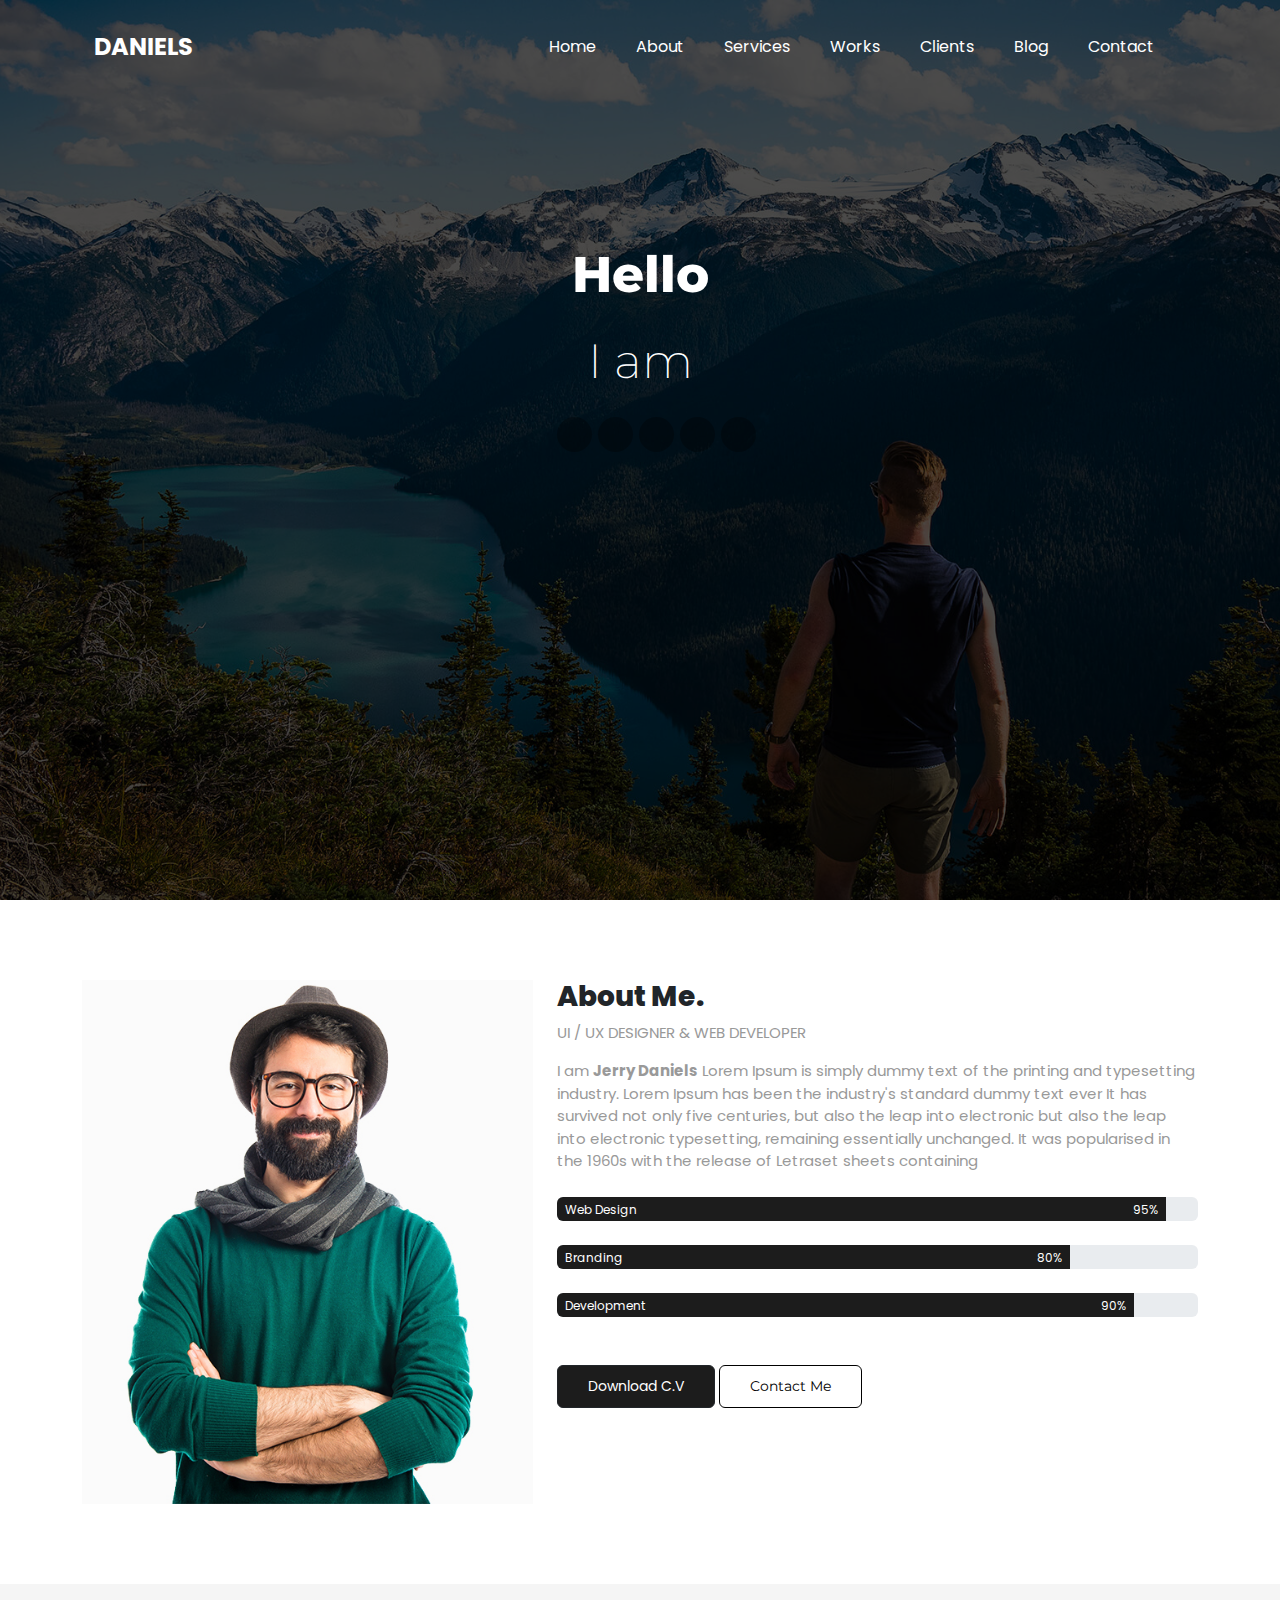
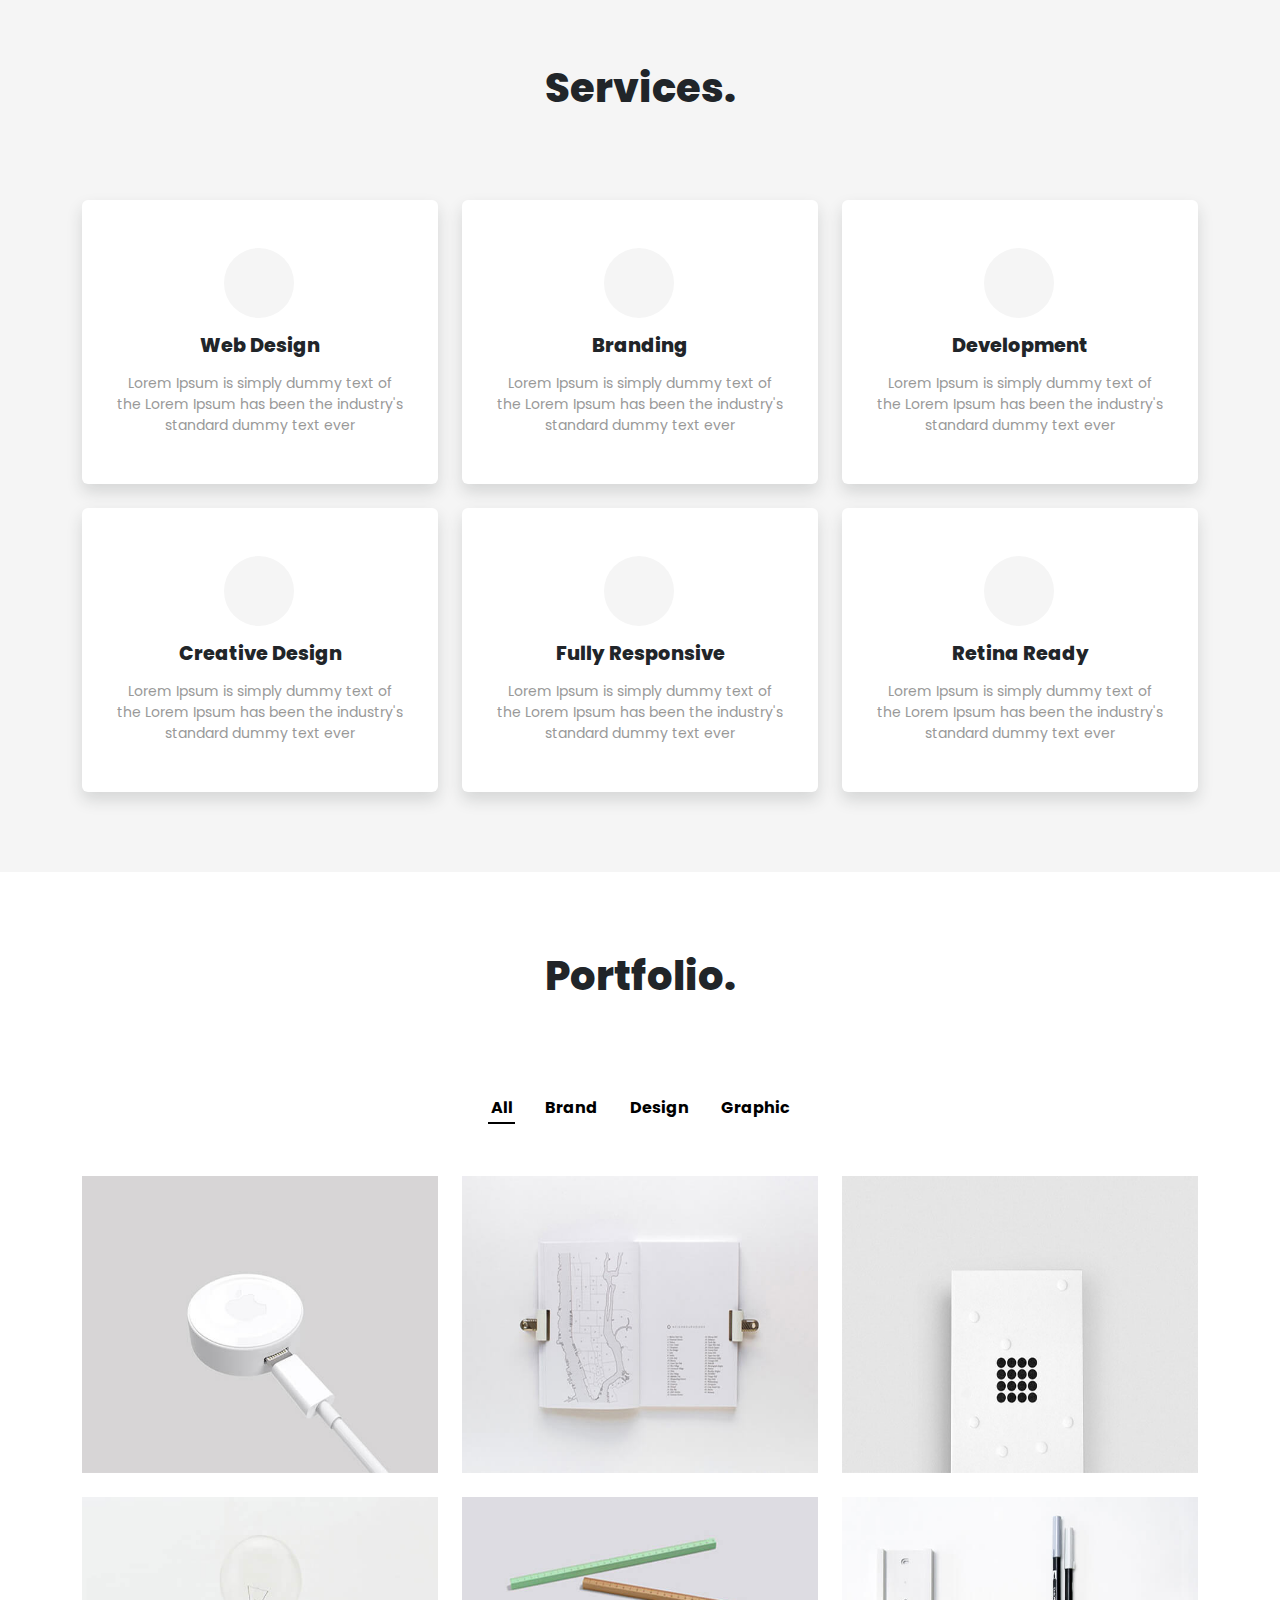
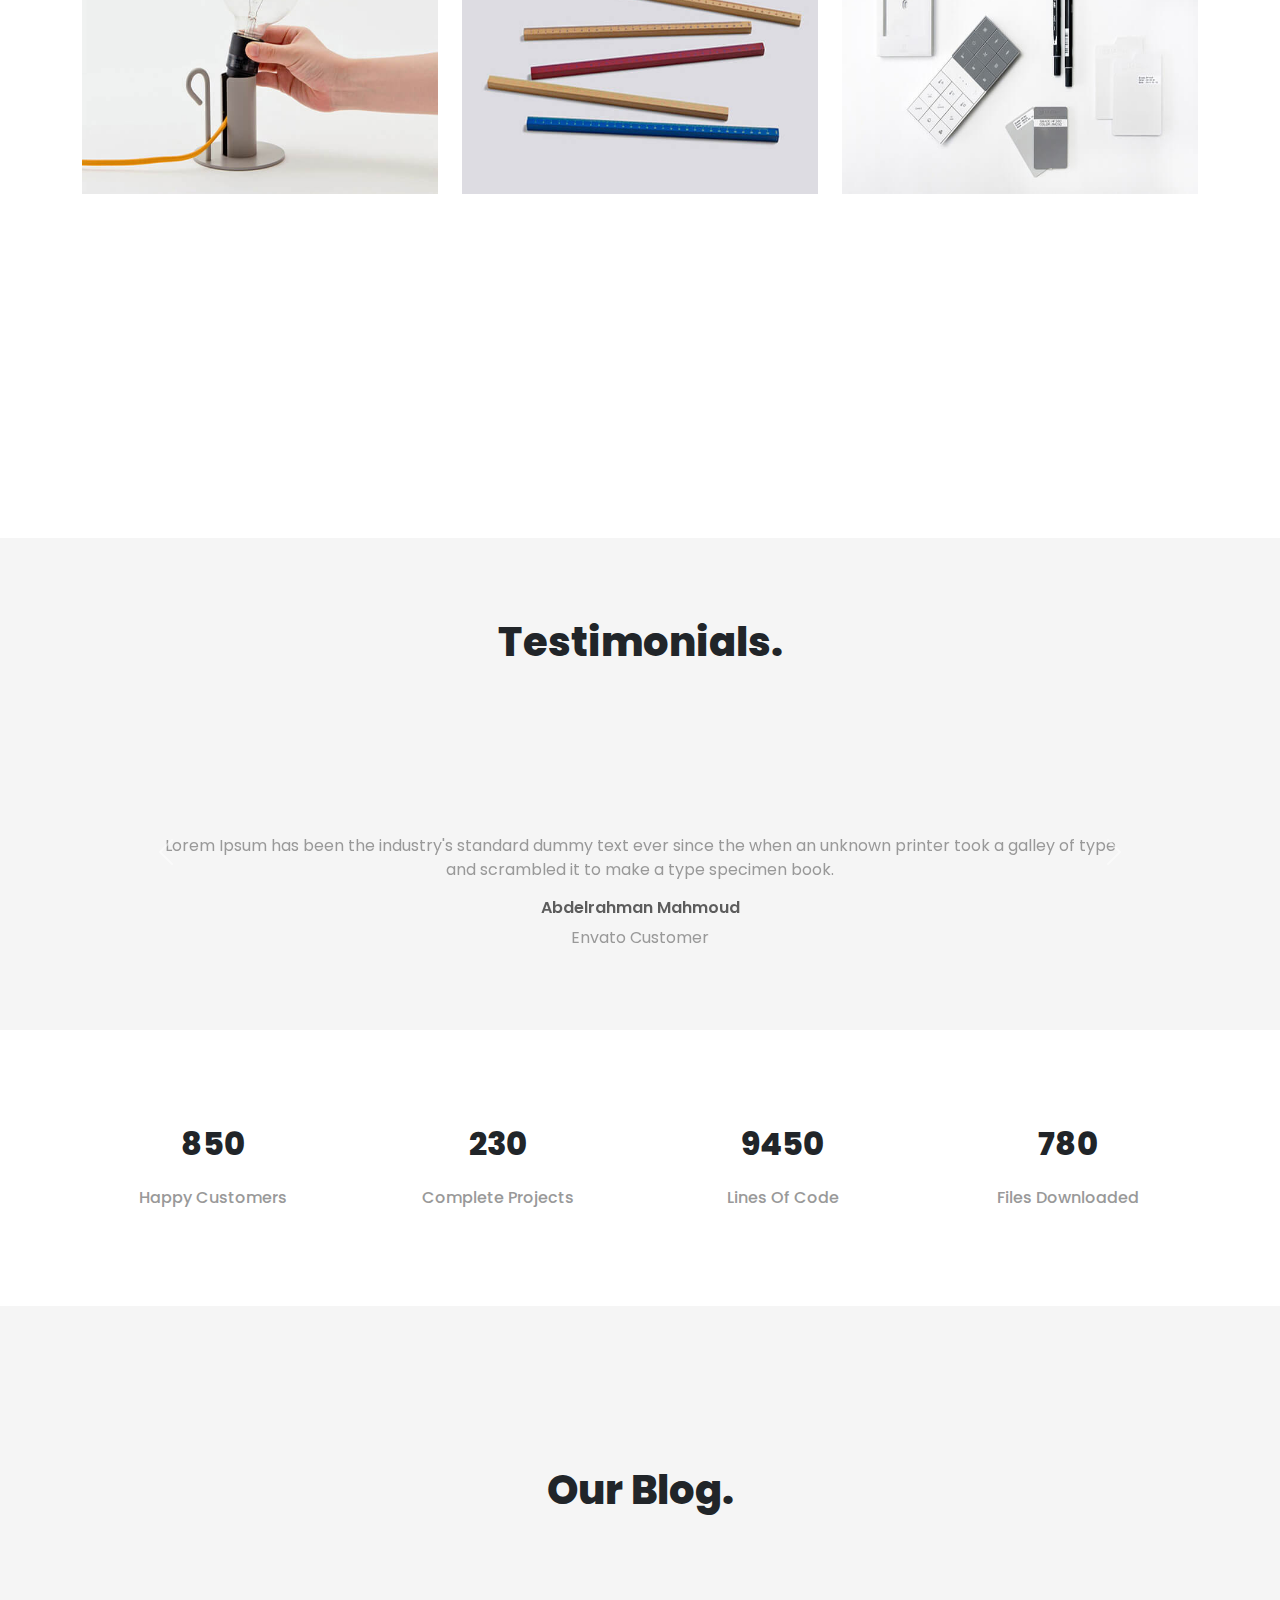
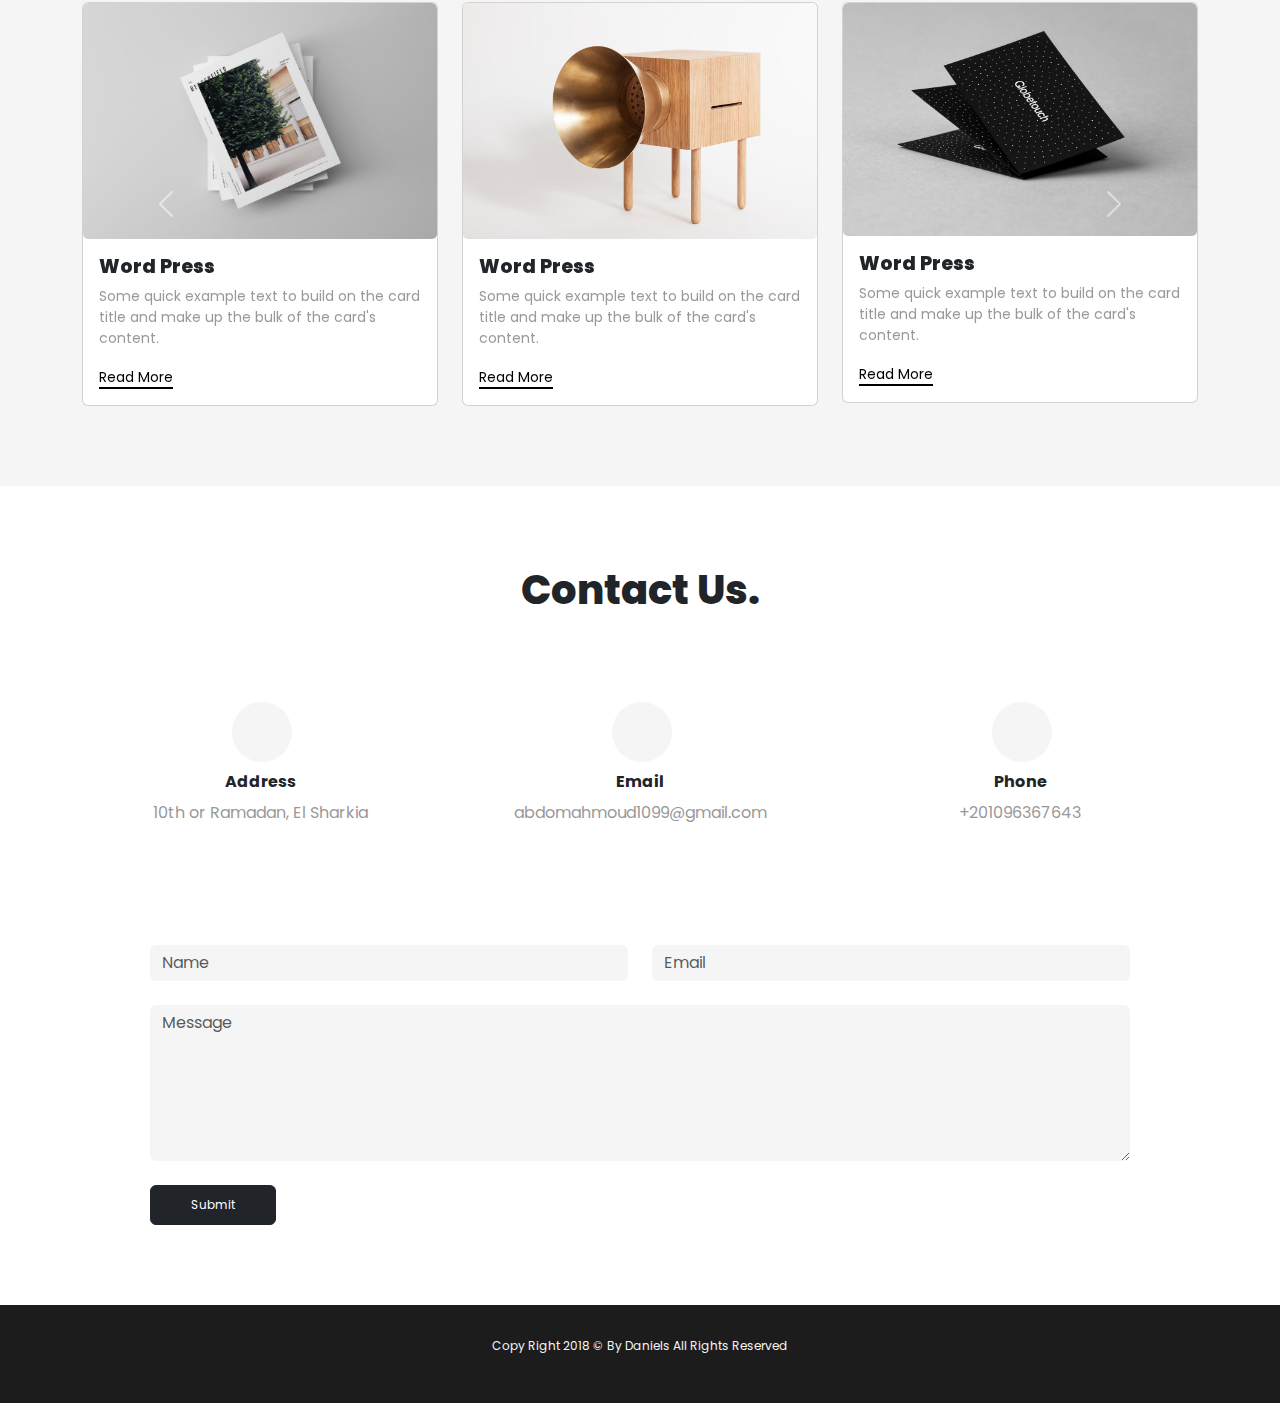
<file: project4/index.html>
<!DOCTYPE html>
<html lang="en">

<head>
    <meta charset="UTF-8">
    <meta http-equiv="X-UA-Compatible" content="IE=edge">
    <meta name="viewport" content="width=device-width, initial-scale=1.0">
    <title>Daniels</title>
    <link rel="stylesheet" href="./css/bootstrap.min.css">
    <link rel="stylesheet" href="https://cdnjs.cloudflare.com/ajax/libs/font-awesome/6.2.1/css/all.min.css"
        integrity="sha512-MV7K8+y+gLIBoVD59lQIYicR65iaqukzvf/nwasF0nqhPay5w/9lJmVM2hMDcnK1OnMGCdVK+iQrJ7lzPJQd1w=="
        crossorigin="anonymous" referrerpolicy="no-referrer" />
    <link rel="stylesheet" href="./css/style.css">
</head>

<body>

    <header id="home">
        <div class="header-bg">
            <div class="container overflow-hidden">
                <nav class="navbar navbar-expand-lg  mt-3">
                    <div class="container-fluid ">
                        <a class="navbar-brand fw-bolder fs-4 text-white" href="#">DANIELS</a>
                        <button class="navbar-toggler" type="button" data-bs-toggle="collapse"
                            data-bs-target="#navbarSupportedContent" aria-controls="navbarSupportedContent"
                            aria-expanded="false" aria-label="Toggle navigation">
                            <span class="navbar-toggler-icon"></span>
                        </button>
                        <div class="collapse navbar-collapse " id="navbarSupportedContent">
                            <ul class="navbar-nav ms-auto mb-2 mb-lg-0 ">
                                <li class="nav-item me-4">
                                    <a class="nav-link active text-white" aria-current="page" href="#home">Home</a>
                                </li>
                                <li class="nav-item me-4">
                                    <a class="nav-link active text-white" aria-current="page" href="#about">About</a>
                                </li>
                                <li class="nav-item me-4">
                                    <a class="nav-link active text-white" aria-current="page"
                                        href="#services">Services</a>
                                </li>
                                <li class="nav-item me-4">
                                    <a class="nav-link active text-white" aria-current="page" href="#works">Works</a>
                                </li>
                                <li class="nav-item me-4">
                                    <a class="nav-link active text-white" aria-current="page"
                                        href="#clients">Clients</a>
                                </li>
                                <li class="nav-item me-4">
                                    <a class="nav-link active text-white" aria-current="page" href="#blog">Blog</a>
                                </li>
                                <li class="nav-item me-4">
                                    <a class="nav-link active text-white" aria-current="page"
                                        href="#contact">Contact</a>
                                </li>
                            </ul>
                        </div>
                    </div>
                </nav>
                <div class="header-info text-center text-white w-50 m-auto ">
                    <h2>Hello</h2>
                    <p>I am </p>
                    <div class="header-icons">
                        <ul class="d-flex justify-content-center ">
                            <div class="icon">
                                <li><a href="https://www.facebook.com/" target="_blank"><i
                                            class="fa-brands fa-facebook-f"></i></a></li>
                            </div>
                            <div class="icon">
                                <li><a href="https://www.twitter.com/" target="_blank"><i
                                            class="fa-brands fa-twitter"></i></a></li>
                            </div>
                            <div class="icon">
                                <li><a href="https://www.linkedin.com/" target="_blank"><i
                                            class="fa-brands fa-linkedin-in"></i></a></li>
                            </div>
                            <div class="icon">
                                <li><a href="https://www.behance.net/" target="_blank"><i
                                            class="fa-brands fa-behance"></i></a></li>
                            </div>
                            <div class="icon">
                                <li><a href="https://www.youtube.com/" target="_blank"><i
                                            class="fa-brands fa-youtube"></i></a></li>
                            </div>
                        </ul>
                    </div>
                </div>
            </div>
        </div>
    </header>
    <section id="about">
        <div class="container">
            <div class="row">
                <div class="col-md-5">
                    <div class="about-img">
                        <img src="./img/hero.jpg" class="img-fluid" alt="larry's-img">
                    </div>
                </div>
                <div class="col-md-7">
                    <div class="about-info">
                        <div class="about-info-text mb-4">
                            <h3>About Me.</h3>
                            <p>UI / UX DESIGNER & WEB DEVELOPER</p>
                            <p>I am <span class="fw-bolder">Jerry Daniels</span> Lorem Ipsum is simply dummy text of the
                                printing and typesetting industry.
                                Lorem Ipsum has been the industry's standard dummy text ever It has survived not only
                                five
                                centuries, but also the leap into electronic but also the leap into electronic
                                typesetting,
                                remaining essentially unchanged. It was popularised in the 1960s with the release of
                                Letraset sheets containing</p>
                        </div>
                        <div class="progress mb-4" role="progressbar" aria-label="Example with label" aria-valuenow="95"
                            aria-valuemin="0" aria-valuemax="100">
                            <div class="bar-color d-flex justify-content-between fs-6" style="width: 95% ;">
                                <p class="ps-2">Web Design</p>
                                <p class="pe-2">95%</p>
                            </div>
                        </div>
                        <div class="progress mb-4" role="progressbar" aria-label="Example with label" aria-valuenow="95"
                            aria-valuemin="0" aria-valuemax="100">
                            <div class="bar-color d-flex justify-content-between fs-6" style="width: 80% ;">
                                <p class="ps-2">Branding</p>
                                <p class="pe-2">80%</p>
                            </div>
                        </div>
                        <div class="progress mb-5" role="progressbar" aria-label="Example with label" aria-valuenow="95"
                            aria-valuemin="0" aria-valuemax="100">
                            <div class="bar-color d-flex justify-content-between fs-6" style="width: 90% ;">
                                <p class="ps-2">Development</p>
                                <p class="pe-2">90%</p>
                            </div>
                        </div>
                        <div class="about-btns">
                            <button type="button" class="btn1 btn btn-dark">Download C.V</button>
                            <button type="button" class="btn2 btn btn-light">Contact Me</button>
                        </div>
                    </div>
                </div>
            </div>
        </div>
    </section>
    <section id="services">
        <div class="container">
            <h3 class="section-title">Services.</h3>
            <div class="row gy-4">
                <div class="col-md-4">
                    <div class="card shadow border-0">
                        <div class="card-icon d-flex justify-content-center align-items-center mt-5">
                            <i
                                class="fa-solid fa-laptop card-img-top d-flex justify-content-center align-items-center"></i>
                        </div>
                        <div class="card-body text-center pb-5">
                            <h5 class="card-title mb-3">Web Design</h5>
                            <p class="card-text ps-3 pe-3">Lorem Ipsum is simply dummy text of the Lorem Ipsum has been
                                the industry's standard dummy text ever</p>
                        </div>
                    </div>
                </div>
                <div class="col-md-4">
                    <div class="card shadow border-0">
                        <div class="card-icon d-flex justify-content-center align-items-center mt-5">
                            <i
                                class="fa-solid fa-bullhorn card-img-top d-flex justify-content-center align-items-center"></i>
                        </div>
                        <div class="card-body text-center pb-5">
                            <h5 class="card-title mb-3">Branding</h5>
                            <p class="card-text ps-3 pe-3">Lorem Ipsum is simply dummy text of the Lorem Ipsum has been
                                the industry's standard dummy text ever</p>
                        </div>
                    </div>
                </div>
                <div class="col-md-4">
                    <div class="card shadow border-0">
                        <div class="card-icon d-flex justify-content-center align-items-center mt-5">
                            <i
                                class="fa-solid fa-umbrella card-img-top d-flex justify-content-center align-items-center"></i>
                        </div>
                        <div class="card-body text-center pb-5">
                            <h5 class="card-title mb-3">Development</h5>
                            <p class="card-text ps-3 pe-3">Lorem Ipsum is simply dummy text of the Lorem Ipsum has been
                                the industry's standard dummy text ever</p>
                        </div>
                    </div>
                </div>
                <div class="col-md-4">
                    <div class="card shadow border-0">
                        <div class="card-icon d-flex justify-content-center align-items-center mt-5">
                            <i
                                class="fa-solid fa-diamond card-img-top d-flex justify-content-center align-items-center"></i>
                        </div>
                        <div class="card-body text-center pb-5">
                            <h5 class="card-title mb-3">Creative Design</h5>
                            <p class="card-text ps-3 pe-3">Lorem Ipsum is simply dummy text of the Lorem Ipsum has been
                                the industry's standard dummy text ever</p>
                        </div>
                    </div>
                </div>
                <div class="col-md-4">
                    <div class="card shadow border-0">
                        <div class="card-icon d-flex justify-content-center align-items-center mt-5">
                            <i
                                class="fa-solid fa-television card-img-top d-flex justify-content-center align-items-center"></i>
                        </div>
                        <div class="card-body text-center pb-5">
                            <h5 class="card-title mb-3">Fully Responsive</h5>
                            <p class="card-text ps-3 pe-3">Lorem Ipsum is simply dummy text of the Lorem Ipsum has been
                                the industry's standard dummy text ever</p>
                        </div>
                    </div>
                </div>
                <div class="col-md-4">
                    <div class="card shadow border-0">
                        <div class="card-icon d-flex justify-content-center align-items-center mt-5">
                            <i
                                class="fa-solid fa-camera card-img-top d-flex justify-content-center align-items-center"></i>
                        </div>
                        <div class="card-body text-center pb-5">
                            <h5 class="card-title mb-3">Retina Ready</h5>
                            <p class="card-text ps-3 pe-3">Lorem Ipsum is simply dummy text of the Lorem Ipsum has been
                                the industry's standard dummy text ever</p>
                        </div>
                    </div>
                </div>
            </div>
        </div>
    </section>
    <section id="works">
        <div class="container">
            <h3 class="section-title">Portfolio.</h3>
            <div class="tabs-container text-center">
                <ul class="nav justify-content-center nav-pills mb-3" id="pills-tab" role="tablist">
                    <li class="nav-item" role="presentation">
                        <button class="nav-link active" id="pills-all-tab" data-bs-toggle="pill"
                            data-bs-target="#pills-all" type="button" role="tab" aria-controls="pills-home"
                            aria-selected="true">All</button>
                    </li>
                    <li class="nav-item" role="presentation">
                        <button class="nav-link" id="pills-brand-tab" data-bs-toggle="pill"
                            data-bs-target="#pills-brand" type="button" role="tab" aria-controls="pills-profile"
                            aria-selected="false">Brand</button>
                    </li>
                    <li class="nav-item" role="presentation">
                        <button class="nav-link" id="pills-design-tab" data-bs-toggle="pill"
                            data-bs-target="#pills-design" type="button" role="tab" aria-controls="pills-contact"
                            aria-selected="false">Design</button>
                    </li>
                    <li class="nav-item" role="presentation">
                        <button class="nav-link" id="pills-graphic-tab" data-bs-toggle="pill"
                            data-bs-target="#pills-graphic" type="button" role="tab" aria-controls="pills-contact"
                            aria-selected="false">Graphic</button>
                    </li>
                </ul>
                <div class="tab-content" id="pills-tabContent">
                    <div class="tab-pane fade show active" id="pills-all" role="tabpanel"
                        aria-labelledby="pills-all-tab" tabindex="0">
                        <div class="row row-cols-1 row-cols-md-2 row-cols-lg-3 gy-4 mt-4">
                            <div class="col">
                                <div class="all-imgs">
                                    <img src="./img/portfolio/1.jpg" class="w-100" alt="charger">
                                    <div class="layer"></div>
                                    <div class="layer-text">
                                        <div class="all-imgs-text">
                                            <h5>Web Design</h5>
                                        </div>
                                        <div class="all-imgs-icons">
                                            <div class="all-imgs-icon">
                                                <i class="fa-solid fa-link-slash"></i>
                                            </div>
                                            <div class="all-imgs-icon">
                                                <i class="fa-solid fa-magnifying-glass-plus"></i>
                                            </div>
                                        </div>
                                    </div>
                                </div>
                            </div>
                            <div class="col">
                                <div class="all-imgs">
                                    <img src="./img/portfolio/2.jpg" class="w-100" alt="charger">
                                    <div class="layer"></div>
                                    <div class="layer-text">
                                        <div class="all-imgs-text">
                                            <h5>Web Design</h5>
                                        </div>
                                        <div class="all-imgs-icons">
                                            <div class="all-imgs-icon">
                                                <i class="fa-solid fa-link-slash"></i>
                                            </div>
                                            <div class="all-imgs-icon">
                                                <i class="fa-solid fa-magnifying-glass-plus"></i>
                                            </div>
                                        </div>
                                    </div>
                                </div>
                            </div>
                            <div class="col">
                                <div class="all-imgs">
                                    <img src="./img/portfolio/3.jpg" class="w-100" alt="charger">
                                    <div class="layer"></div>
                                    <div class="layer-text">
                                        <div class="all-imgs-text">
                                            <h5>Web Design</h5>
                                        </div>
                                        <div class="all-imgs-icons">
                                            <div class="all-imgs-icon">
                                                <i class="fa-solid fa-link-slash"></i>
                                            </div>
                                            <div class="all-imgs-icon">
                                                <i class="fa-solid fa-magnifying-glass-plus"></i>
                                            </div>
                                        </div>
                                    </div>
                                </div>
                            </div>
                            <div class="col">
                                <div class="all-imgs">
                                    <img src="./img/portfolio/4.jpg" class="w-100" alt="charger">
                                    <div class="layer"></div>
                                    <div class="layer-text">
                                        <div class="all-imgs-text">
                                            <h5>Web Design</h5>
                                        </div>
                                        <div class="all-imgs-icons">
                                            <div class="all-imgs-icon">
                                                <i class="fa-solid fa-link-slash"></i>
                                            </div>
                                            <div class="all-imgs-icon">
                                                <i class="fa-solid fa-magnifying-glass-plus"></i>
                                            </div>
                                        </div>
                                    </div>
                                </div>
                            </div>
                            <div class="col">
                                <div class="all-imgs">
                                    <img src="./img/portfolio/5.jpg" class="w-100" alt="charger">
                                    <div class="layer"></div>
                                    <div class="layer-text">
                                        <div class="all-imgs-text">
                                            <h5>Web Design</h5>
                                        </div>
                                        <div class="all-imgs-icons">
                                            <div class="all-imgs-icon">
                                                <i class="fa-solid fa-link-slash"></i>
                                            </div>
                                            <div class="all-imgs-icon">
                                                <i class="fa-solid fa-magnifying-glass-plus"></i>
                                            </div>
                                        </div>
                                    </div>
                                </div>
                            </div>
                            <div class="col">
                                <div class="all-imgs">
                                    <img src="./img/portfolio/6.jpg" class="w-100" alt="charger">
                                    <div class="layer"></div>
                                    <div class="layer-text">
                                        <div class="all-imgs-text">
                                            <h5>Web Design</h5>
                                        </div>
                                        <div class="all-imgs-icons">
                                            <div class="all-imgs-icon">
                                                <i class="fa-solid fa-link-slash"></i>
                                            </div>
                                            <div class="all-imgs-icon">
                                                <i class="fa-solid fa-magnifying-glass-plus"></i>
                                            </div>
                                        </div>
                                    </div>
                                </div>
                            </div>
                        </div>
                    </div>
                    <div class="tab-pane fade" id="pills-brand" role="tabpanel" aria-labelledby="pills-brand-tab"
                        tabindex="0">
                        <div class="row row-cols-1 row-cols-md-2 row-cols-lg-3">
                            <div class="col">
                                <div class="all-imgs">
                                    <img src="./img/portfolio/4.jpg" class="w-100" alt="charger">
                                    <div class="layer"></div>
                                    <div class="layer-text">
                                        <div class="all-imgs-text">
                                            <h5>Web Design</h5>
                                        </div>
                                        <div class="all-imgs-icons">
                                            <div class="all-imgs-icon">
                                                <i class="fa-solid fa-link-slash"></i>
                                            </div>
                                            <div class="all-imgs-icon">
                                                <i class="fa-solid fa-magnifying-glass-plus"></i>
                                            </div>
                                        </div>
                                    </div>
                                </div>
                            </div>
                            <div class="col">
                                <div class="all-imgs">
                                    <img src="./img/portfolio/6.jpg" class="w-100" alt="charger">
                                    <div class="layer"></div>
                                    <div class="layer-text">
                                        <div class="all-imgs-text">
                                            <h5>Web Design</h5>
                                        </div>
                                        <div class="all-imgs-icons">
                                            <div class="all-imgs-icon">
                                                <i class="fa-solid fa-link-slash"></i>
                                            </div>
                                            <div class="all-imgs-icon">
                                                <i class="fa-solid fa-magnifying-glass-plus"></i>
                                            </div>
                                        </div>
                                    </div>
                                </div>
                            </div>
                        </div>
                    </div>
                    <div class="tab-pane fade" id="pills-design" role="tabpanel" aria-labelledby="pills-design-tab"
                        tabindex="0">
                        <div class="row row-cols-1 row-cols-md-2 row-cols-lg-3">
                            <div class="col">
                                <div class="all-imgs">
                                    <img src="./img/portfolio/2.jpg" class="w-100" alt="charger">
                                    <div class="layer"></div>
                                    <div class="layer-text">
                                        <div class="all-imgs-text">
                                            <h5>Web Design</h5>
                                        </div>
                                        <div class="all-imgs-icons">
                                            <div class="all-imgs-icon">
                                                <i class="fa-solid fa-link-slash"></i>
                                            </div>
                                            <div class="all-imgs-icon">
                                                <i class="fa-solid fa-magnifying-glass-plus"></i>
                                            </div>
                                        </div>
                                    </div>
                                </div>
                            </div>
                            <div class="col">
                                <div class="all-imgs">
                                    <img src="./img/portfolio/5.jpg" class="w-100" alt="charger">
                                    <div class="layer"></div>
                                    <div class="layer-text">
                                        <div class="all-imgs-text">
                                            <h5>Web Design</h5>
                                        </div>
                                        <div class="all-imgs-icons">
                                            <div class="all-imgs-icon">
                                                <i class="fa-solid fa-link-slash"></i>
                                            </div>
                                            <div class="all-imgs-icon">
                                                <i class="fa-solid fa-magnifying-glass-plus"></i>
                                            </div>
                                        </div>
                                    </div>
                                </div>
                            </div>
                        </div>
                    </div>
                </div>
                <div class="tab-pane fade" id="pills-graphic" role="tabpanel" aria-labelledby="pills-graphic-tab"
                    tabindex="0">
                    <div class="row row-cols-1 row-cols-md-2 row-cols-lg-3 pb-5">
                        <div class="col">
                            <div class="all-imgs">
                                <img src="./img/portfolio/1.jpg" class="w-100" alt="charger">
                                <div class="layer"></div>
                                <div class="layer-text">
                                    <div class="all-imgs-text">
                                        <h5>Web Design</h5>
                                    </div>
                                    <div class="all-imgs-icons">
                                        <div class="all-imgs-icon">
                                            <i class="fa-solid fa-link-slash"></i>
                                        </div>
                                        <div class="all-imgs-icon">
                                            <i class="fa-solid fa-magnifying-glass-plus"></i>
                                        </div>
                                    </div>
                                </div>
                            </div>
                        </div>
                        <div class="col">
                            <div class="all-imgs">
                                <img src="./img/portfolio/3.jpg" class="w-100" alt="charger">
                                <div class="layer"></div>
                                <div class="layer-text">
                                    <div class="all-imgs-text">
                                        <h5>Web Design</h5>
                                    </div>
                                    <div class="all-imgs-icons">
                                        <div class="all-imgs-icon">
                                            <i class="fa-solid fa-link-slash"></i>
                                        </div>
                                        <div class="all-imgs-icon">
                                            <i class="fa-solid fa-magnifying-glass-plus"></i>
                                        </div>
                                    </div>
                                </div>
                            </div>
                        </div>
                        <div class="col">
                            <div class="all-imgs">
                                <img src="./img/portfolio/5.jpg" class="w-100" alt="charger">
                                <div class="layer"></div>
                                <div class="layer-text">
                                    <div class="all-imgs-text">
                                        <h5>Web Design</h5>
                                    </div>
                                    <div class="all-imgs-icons">
                                        <div class="all-imgs-icon">
                                            <i class="fa-solid fa-link-slash"></i>
                                        </div>
                                        <div class="all-imgs-icon">
                                            <i class="fa-solid fa-magnifying-glass-plus"></i>
                                        </div>
                                    </div>
                                </div>
                            </div>
                        </div>
                    </div>
                </div>
            </div>
        </div>
        </div>
    </section>
    <section id="clients">
        <div class="container">
            <h3 class="section-title">Testimonials.</h3>
            <div class="clients-slider">
                <div id="carouselExampleAutoplaying" class="carousel slide" data-bs-ride="carousel">
                    
                    <div class="carousel-inner">
                      <div class="carousel-item active">
                        <div class="slider-text text-center">
                            <p>Lorem Ipsum has been the industry's standard dummy text ever since the when an
                                unknown printer took a galley of type and scrambled it to make a type specimen book.
                            </p>
                            <h6>Abdelrahman Mahmoud</h6>
                            <span>Envato Customer</span>
                        </div>
                      </div>
                      <div class="carousel-item">
                        <div class="slider-text text-center">
                            <p>Lorem Ipsum has been the industry's standard dummy text ever since the when an
                                unknown printer took a galley of type and scrambled it to make a type specimen book.
                            </p>
                            <h6>Alex Smith</h6>
                            <span>Envato Customer</span>
                        </div>
                      </div>
                      <div class="carousel-item">
                        <div class="slider-text text-center">
                            <p>Lorem Ipsum has been the industry's standard dummy text ever since the when an
                                unknown printer took a galley of type and scrambled it to make a type specimen book.
                            </p>
                            <h6>Abdelrahman Mahmoud</h6>
                            <span>Envato Customer</span>
                        </div>
                    </div>
                    </div>
                    
                    <button class="carousel-control-prev" type="button" data-bs-target="#carouselExampleAutoplaying" data-bs-slide="prev">
                      <span class="carousel-control-prev-icon" aria-hidden="true"></span>
                      <span class="visually-hidden">Previous</span>
                    </button>
                    <button class="carousel-control-next" type="button" data-bs-target="#carouselExampleAutoplaying" data-bs-slide="next">
                      <span class="carousel-control-next-icon" aria-hidden="true"></span>
                      <span class="visually-hidden">Next</span>
                    </button>
                </div> 
            </div>
        </div>
        <div class="container-fluid clients-numbers">
            <div class="container">
                <div class="row row-cols-1 row-cols-md-2 row-cols-lg-4 text-center">
                <div class="col">
                    <div class="users">
                        <i class="fa-solid fa-users"></i>
                        <h4>850</h4>
                        <p>Happy Customers</p>
                    </div>
                </div>
                <div class="col">
                    <div class="users">
                        <i class="fa-solid fa-thumbs-up"></i>
                        <h4>230</h4>
                        <p>Complete Projects</p>
                    </div>
                </div>
                <div class="col">
                    <div class="users">
                        <i class="fa-solid fa-bullhorn"></i>
                        <h4>9450</h4>
                        <p>Lines Of Code</p>
                    </div>
                </div>
                <div class="col">
                    <div class="users">
                        <i class="fa-solid fa-cloud-arrow-down"></i>
                        <h4>780</h4>
                        <p>Files Downloaded</p>
                    </div>
                </div>
            </div>
            </div>

        </div>
    </section>
    <section id="blog">
        <div class="container">
            <h3 class="section-title">Our Blog.</h3>
            <div id="carouselExampleIndicators" class="carousel slide">
                <div class="carousel-indicators">
                  <button type="button" data-bs-target="#carouselExampleIndicators" data-bs-slide-to="0" class="active" aria-current="true" aria-label="Slide 1"></button>
                  <button type="button" data-bs-target="#carouselExampleIndicators" data-bs-slide-to="1" aria-label="Slide 2"></button>
                  <button type="button" data-bs-target="#carouselExampleIndicators" data-bs-slide-to="2" aria-label="Slide 3"></button>
                </div>
                <div class="carousel-inner">
                  <div class="carousel-item active">
                    <div class="row row-cols-1 row-cols-md-2 row-cols-lg-3">
                        <div class="col">
                            <div class="card" >
                                <div class="card-img">
                                    <img src="./img/blog/1.jpg" class="card-img-top w-100" alt="...">
                                </div>
                                <div class="card-body">
                                  <h5 class="card-title">Word Press</h5>
                                  <p class="card-text">Some quick example text to build on the card title and make up the bulk of the card's content.</p>
                                  <a href="#" class="read-btn">Read More</a>
                                </div>
                            </div>
                        </div>
                        <div class="col">
                            <div class="card" >
                                <div class="card-img">
                                    <img src="./img/blog/2.jpg" class="card-img-top w-100" alt="...">
                                </div>
                                <div class="card-body">
                                  <h5 class="card-title">Word Press</h5>
                                  <p class="card-text">Some quick example text to build on the card title and make up the bulk of the card's content.</p>
                                  <a href="#" class="read-btn">Read More</a>
                                </div>
                            </div>
                        </div>
                        <div class="col">
                            <div class="card" >
                                <div class="card-img">
                                    <img src="./img/blog/3.jpg" class="card-img-top w-100" alt="...">
                                </div>
                                <div class="card-body">
                                  <h5 class="card-title">Word Press</h5>
                                  <p class="card-text">Some quick example text to build on the card title and make up the bulk of the card's content.</p>
                                  <a href="#" class="read-btn">Read More</a>
                                </div>
                            </div>
                        </div>
                    </div>
                  </div>
                  <div class="carousel-item">
                    <div class="row row-cols-1 row-cols-md-2 row-cols-lg-3">
                        <div class="col">
                            <div class="card">
                                <div class="card-img">
                                    <img src="./img/blog/4.jpg" class="card-img-top w-100" alt="...">
                                </div>
                                <div class="card-body">
                                  <h5 class="card-title">Word Press</h5>
                                  <p class="card-text">Some quick example text to build on the card title and make up the bulk of the card's content.</p>
                                  <a href="#" class="read-btn">Read More</a>
                                </div>
                            </div>
                        </div>
                    </div>
                  </div>
                </div>
                <button class="carousel-control-prev" type="button" data-bs-target="#carouselExampleIndicators" data-bs-slide="prev">
                  <span class="carousel-control-prev-icon" aria-hidden="true"></span>
                  <span class="visually-hidden">Previous</span>
                </button>
                <button class="carousel-control-next" type="button" data-bs-target="#carouselExampleIndicators" data-bs-slide="next">
                  <span class="carousel-control-next-icon" aria-hidden="true"></span>
                  <span class="visually-hidden">Next</span>
                </button>
              </div>
        </div>
    </section>
    <section id="contact">
        <div class="container">
            <h3 class="section-title">Contact Us.</h3>
            <div class="row text-center align-items-center">
                <div class="col-md-4 contact-hover">
                    <div class="contact-icon">
                        <i class="fa-solid fa-location-arrow"></i>
                    </div>
                    <h6>Address</h6>
                    <p>10th or Ramadan, El Sharkia</p>
                </div>
                <div class="col-md-4 contact-hover">
                    <div class="contact-icon">
                        <i class="fa-solid fa-envelope"></i>
                    </div>
                    <h6>Email</h6>
                    <p>abdomahmoud1099@gmail.com</p>
                </div>
                <div class="col-md-4 contact-hover">
                    <div class="contact-icon">
                        <i class="fa-solid fa-phone"></i>
                    </div>
                    <h6>Phone</h6>
                    <p>+201096367643</p>
                </div>
            </div>
            <div class="row form gy-4">
                <div class="col-md-6">
                    <input type="text" class="form-control" id="exampleFormControlInput1" placeholder="Name">
                </div>
                <div class="col-md-6">
                    <input type="email" class="form-control" id="exampleFormControlInput1" placeholder="Email">
                </div>
                <div class="col-md-12">
                    <textarea class="form-control" id="exampleFormControlTextarea1" rows="6" placeholder="Message"></textarea>
                </div>
                <div class="col-md-2">
                    <button type="button" class="btn btn-dark">Submit</button>
                </div>
            </div>
        </div>
    </section>
    <footer>
        <p>Copy Right 2018 © By Daniels All Rights Reserved</p>
    </footer>
    <script src="./js/bootstrap.bundle.min.js"></script>
</body>

</html>
</file>
<file: project1/style.css>
* {
    margin: 0;
    padding: 0;
    box-sizing: border-box;
    list-style: none;
    text-decoration: none;
    font-family: 'Alegreya Sans', sans-serif;
    font-family: 'Roboto', sans-serif;
}

.home {
    background-image: url(./imgs/slider/slider-01.jpg);
    width: 100%;
    height: 100vh;
    background-size: cover;
    background-position: center center;
}

.bg {
    background-color: rgba(0, 0, 0, 0.7);
    height: 100%;
    overflow: auto;
}

.navbr {
    width: 90%;
    margin: auto;
    overflow: hidden;
    margin-top: 20px;
}

.logo {
    float: left;
}

.items {
    float: right;
}

.items ul li {
    display: inline;
    margin: 15px;
}

.items ul li a {
    color: white;
    font-size: 20px;
    font-weight: 300;
    transition: all 0.5s;
}

.items ul li a:hover {
    color: chartreuse
}

.navbr .logo a {
    font-size: 35px;
    font-weight: 600;
    color: chartreuse;
}

.text {
    text-align: center;
    padding-top: 30vh;
}

.text h3 {
    color: white;
    font-size: 30px;
    font-weight: 300;
    margin-bottom: 15px;
}

.text h1 {
    color: chartreuse;
    font-size: 70px;
    font-weight: 800;
    margin-bottom: 15px;
}

.text h3 span {
    position: relative;
}

.text h3 span::after {
    content: '';
    position: absolute;
    width: 5px;
    background-color: chartreuse;
    height: 35px;
    right: -15px;
}

.about {
    overflow: hidden;
    width: 90%;
    margin: auto;
    height: 110vh;
    padding-top: 100px;
}

.info {
    width: 50%;
    line-height: 1.6;
    overflow: hidden;
}

.info h2 {
    margin: 0 0 20px 15px;
    font-size: 35px;
    letter-spacing: 1px;
    position: relative;
}

.info h2::before {
    content: '';
    width: 5px;
    height: 30px;
    background-color: chartreuse;
    position: absolute;
    left: -15px;
    top: 15%;
}

.info p {
    font-size: 20px;
    font-weight: 400;
    padding-bottom: 30px;
}

.info hr {
    border: 0.7px dashed #555;
    margin-bottom: 30px;
}

.info ul li {
    float: left;
    width: 50%;
}

.info ul li {
    font-size: 20px;
    line-height: 2.5;
}

.info ul li span {
    font-weight: 600;
    margin-right: 5px;
}


.info .btn1,
.btn2 {
    font-size: 20px;
    border: none;
    padding: 20px 40px;
    color: white;
    background-color: chartreuse;
    margin-right: 10px;
    border-radius: 10px;
    margin-top: 20px;
    transition: all 0.5s;
}

.info .btn1 i,
.btn2 i {
    padding-left: 5px;
}

.info .btn1:hover,
.btn2:hover {
    background-color: orangered;
    cursor: pointer;
}

.about .profile {
    width: 50%;
    float: left;

}

.frame {
    width: 55%;
    height: 70%;
    margin: auto;
    border: 10px solid #333;
    border-radius: 5px;
    position: relative;
}

.img {
    overflow: hidden;
    width: 100%;
    height: 100%;
    position: absolute;
    left: 25px;
    top: 25px;
    border-radius: 5px;
}

.img-hover {
    position: relative;
    overflow: hidden;
}

.img-hover img {
    width: 100%;
    height: 100%;
}

.icons {
    width: 100%;
    height: 100%;
    background-color: rgba(0, 0, 0, 0.7);
    position: absolute;
    top: 100%;
    padding-top: 30vh;
    border-radius: 5px;
    transition: all 0.5s;
}

.icons ul {
    width: 60%;
    margin: auto;
}

.icons ul li {
    font-size: 20px;
    display: inline;
    margin-right: 20px;
}

.icons ul li i {
    color: orangered;
    transition: all 0.5s;
}

.icons ul li i:hover {
    color: chartreuse;
}

.img-hover:hover .icons {
    position: absolute;
    top: 0;
    left: 0;
}

.services {
    width: 100%;
    height: 80vh;
    background-color: #f1f1f1;
}

.services h2 {
    font-size: 50px;
    font-weight: 800;
    text-align: center;
    padding-top: 15vh;
}

.services .short {
    border: solid chartreuse;
    border-width: thin;
    width: 5%;
    margin: 10px auto 10px;
}

.services .tall {
    border: solid chartreuse;
    border-width: thin;
    width: 15%;
    margin: auto;
}

.services .div-container {
    width: 90%;
    margin: auto;
    padding-top: 5vh;
    line-height: 1.6;
    overflow: hidden;
}

.div-container .fdiv {
    width: 25%;
    text-align: center;
    padding-top: 5vh;
    transition: all 0.5;
    float: left;
}

.fdiv i {
    font-size: 35px;
    color: chartreuse;
    margin-bottom: 20px;
    transition: 0.5s;
}

.fdiv h3 {
    font-size: 30px;
    font-weight: 400;
    margin-bottom: 1vh;
}

.fdiv p {
    font-size: 20px;
    padding-bottom: 5vh;
}

.fdiv:hover {
    background-color: white;
}

.fdiv:hover i {
    transform: scale(1.3);
}

.portfolio {
    width: 100%;
    height: 125vh;
}

.ptf h2 {
    font-size: 50px;
    font-weight: 800;
    text-align: center;
    padding-top: 15vh;
}

.ptf .short {
    border: solid chartreuse;
    border-width: thin;
    width: 5%;
    margin: 10px auto 10px;
}

.ptf .tall {
    border: solid chartreuse;
    border-width: thin;
    width: 15%;
    margin: auto;
}

.ptf .tabs {
    height: 10vh;
    text-align: center;
    padding-top: 5vh;
    padding-bottom: 10vh;
}

.tabs a {
    color: black;
    font-size: 20px;
    font-weight: 400;
    margin: 15px;
}

.ptf-imgs {
    width: 90%;
    margin: auto;
    height: 90vh;
}

.ptf-imgs .f-img {
    width: 29%;
    height: 30vh;
    float: left;
    margin: 1%;
    text-align: center;
}

.f-img .f-img-bg {
    width: 100%;
    height: 100%;
    position: relative;
    overflow: hidden;
    transition: 1s;
}

.f-img-bg img {
    width: 100%;
    height: 100%;
}

.f-img-bg .icon {
    width: 100%;
    height: 100%;
    background-color: rgba(0, 0, 0, 0.7);
    position: absolute;
}

.icon a i {
    color: chartreuse;
    position: absolute;
    bottom: 20px;
    right: 20px;
    font-size: 20px;
}

.f-img-bg:hover .icon {
    top: 0;
}

.statisics {
    width: 100%;
    height: 30vh;
    background-color: #f1f1f1;
}

.sub {
    width: 90%;
    margin: auto;
    padding-top: 10vh;
}

.f-one {
    width: 25%;
    text-align: center;
    float: left;
}

.statisics .f-one i {
    color: chartreuse;
    font-size: 30px;
    padding-bottom: 3vh;
}

.f-one h3 {
    font-size: 30px;
    font-weight: 600;
    padding-bottom: 1vh;
}

.f-one p {
    font-size: 20px;
    font-weight: 500;
}

.feedback {
    width: 100%;
    height: 90vh;
}

.feedback h2 {
    font-size: 50px;
    font-weight: 800;
    text-align: center;
    padding-top: 15vh;
}

.feedback .short {
    border: solid chartreuse;
    border-width: thin;
    width: 5%;
    margin: 10px auto 10px;
}

.feedback .tall {
    border: solid chartreuse;
    border-width: thin;
    width: 15%;
    margin: auto;
}

.sub-feedback {
    width: 50%;
    height: 40vh;
    margin: 5vh auto 5vh auto;
    background-color: #f1f1f1;
}

.feedbak-box {
    width: 100%;
    height: 100%;
    position: relative;
    overflow: hidden;
    border-radius: 5px;
}

.triangle {
    width: 300px;
    height: 300px;
    transform: rotate(45deg);
    background-color: chartreuse;
    position: absolute;
    top: -150px;
    left: -150px;
    float: left;
}

.feedbak-box img {
    width: 150px;
    height: 150px;
    border-radius: 50%;
    position: absolute;
    top: 50px;
    left: 50px;
    float: left;
}

.blog {
    width: 100%;
    height: 125vh;
    background-color: #f1f1f1;
}

.blog h2 {
    font-size: 50px;
    font-weight: 800;
    text-align: center;
    padding-top: 15vh;
}

.blog .short {
    border: solid chartreuse;
    border-width: thin;
    width: 5%;
    margin: 10px auto 10px;
}

.blog .tall {
    border: solid chartreuse;
    border-width: thin;
    width: 15%;
    margin: auto;
}

.sub-blog {
    width: 90%;
    margin: 10vh auto 10vh auto;
    
}

.sub-blog .f-pic {
    width: 31%;
    text-align: left;
    background-color: white;
    float: left;
    margin: 1%;
}

.f-pic img{
    width: 100%;
    padding-bottom: 3vh;
}

.f-pic p {
    font-size: 20px;
    font-weight: 400;
    margin-bottom: 3vh;
    margin-left: 5%;
}

.f-pic h3 {
    font-size: 30px;
    font-weight: 600;
    margin-bottom: 3vh;
    margin-left: 5%;
}

.f-pic h3 a {
    color: black;
    transition: 0.5s;
}

.f-pic h3 a:hover {
    color: chartreuse;
}

.f-pic button {
    border: none;
    font-size: 20px;
    font-weight: 400;
    transition: 0.5s;
    background-color: white;
    padding-bottom: 3vh;
    margin-left: 5%;
}

.f-pic button:hover {
    color: chartreuse;
}

.contact {
    font-size: 50px;
    font-weight: 800;
    text-align: center;
    padding-top: 15vh;
    height: 100vh;
}

.contact .short {
    border: solid chartreuse;
    border-width: thin;
    width: 5%;
    margin: 10px auto 10px;
}

.contact .tall {
    border: solid chartreuse;
    border-width: thin;
    width: 15%;
    margin: auto;
}

.contact-form {
    width: 50%;
    margin: 10vh auto 10vh auto;
    overflow: hidden;
}

#f-name{
    width: 45%;
    margin-right: 5%;
    font-size: 20px;
    height: 5vh;
    border-radius: 5px;
    margin-bottom: 3vh;
    float: left;
}

#mail {
        width: 49%;
        margin-left: 1%;
        font-size: 20px;
        height: 5vh;
        border-radius: 5px;
        margin-bottom: 3vh;
        float: right;
    }

.contact-form form #subject{
    display: block;
    width: 100%;
    height: 5vh;
    font-size: 20px;
    border-radius: 5px;
}

#text-area {
    width: 100%;
    height: 15vh;
    margin-top: 5vh;
    font-size: 20px;
    border-radius: 5px;
}

#f-name::placeholder,#mail::placeholder,#subject::placeholder, #text-area::placeholder{
    padding-left: 10px;
} 

.contact-form form button {
    border: none;
    color: white;
    background-color: chartreuse;
    width: 25%;
    height: 7vh;
    border-radius: 5px;
    margin-top: 5vh;
    font-size: 20px;
    float: left;
    transition: 0.5s;
}

.contact-form form button:hover {
    background-color: orangered;
}

.footer {
    width: 100%;
    height: 30vh;
    background-color: #333;
    text-align: center;
}

.footer .footer-icons {
    padding-top: 10vh;
    padding-bottom: 5vh;
}

.footer .footer-icons ul li{
    display: inline;
    font-size: 20px;
}

.footer-icons ul li a {
    color: chartreuse;
    margin: 0 1% 0 0;
    transition: 0.5s;
}

.footer-icons ul li a:hover{
    color: orangered;
}

.footer p {
    font-size: 20px;
    color: white;
}

.footer p span{
    color: chartreuse;
    transition: 0.5s;
}

.footer p span:hover {
    text-decoration-line: underline;
}
</file>
<file: project3/css/style.css>
* {
    margin: 0;
    padding: 0;
    font-family: 'Poppins', sans-serif;
    box-sizing: border-box;
}

header {
    background-image: url(../imgs/intro-bg.jpg);
    width: 100%;
    height: 100vh;
    background-position: center center;
    background-size: cover;
}

.bg-layer {
    width: 100%;
    height: 100%;
    background-color: rgba(0, 0, 0, 0.5);
}

.text {
    padding-top: 30vh;
}

.text .name {
    font-size: 50px;
    font-weight: 700;
}

.text .profession {
    font-size: 30px;
    font-weight: 300;
}

nav ul li {
    position: relative;
}

nav ul li::after {
    content: "";
    width: 0%;
    height: 2px;
    background-color: white;
    position: absolute;
    bottom: 3px;
    left: 9px;
    border-radius: 2px;
    transition: 0.5s;
}

nav ul li:hover::after {
    width: 60%;
}

.progress {
    height: 13px;
}

.skills {
    line-height: 1.9;
}

.my-info span{
    font-size: 1.1rem;
    font-weight: 500;
}

section {
    overflow: hidden;
}

.about-me {
    line-height: 1.9;
}

.about-me p {
    font-size: 1.1rem;
    color:#4e4e4e;
}

.about-me h3 {
    position: relative;
}

.about-me h3::after {
    content: "";
    width: 20%;
    height: 3px;
    background-color: #007bff;
    position: absolute;
    bottom: -10px;
    left: 0;
}


.icon {
    width: 120px;
    height: 120px;
    border: 10px solid #007bff;
    border-radius: 50%;
    margin: auto;
    transition: 0.5s;
}


.icon i {
    font-size: 50px;
    width: 100%;
    height: 100%;
    padding-top: 25%;
}

.card:hover .icon {
    background-color: #007bff;
    color: white;
    border-color:lightgrey;
}

.card {
    width: 31%;
}

@media screen and (max-width: 576px) {
    .card {
        width: 100%;
        margin: 5%;
    }
}



.section-head h2 {
    font-size: 3rem;
    font-weight: 600;
}

.brdr {
    width: 5%;
    margin-left: 47.5%;
    background-color: #007bff;
    height: 5px;
    margin-bottom: 5vh;
}

.iconic  .circle{
    text-align: center;
    width: 80px;
    height: 80px;
    border: 10px solid #cde1f8;
    color: white;
    border-radius: 50%;
    margin: auto;
    transition: 0.5s;
}

.circle i {
    font-size: 30px;
    width: 100%;
    height: 100%;
    border-radius: 50%;
    padding-top: 25%;
}

.feedback {
    overflow: hidden;
    background-repeat: no-repeat;
    background-image: url(../imgs/post-3.jpg);
    background-size: cover;
    margin-bottom: 5rem;
}

.feedback .icons-bg {
    padding-top: 5rem;
    padding-bottom: 5rem;
    background-color: #0078ff;
    opacity: 0.8;

}

.feedback p {
    color: white;
}

.img-icon .img-icon-brdr {
    width: 30px;
    height: 30px;
    border-radius: 50%;
    border:1px solid #0078ff;
    color: #0078ff;
    text-align: center;
    display: flex;
    justify-content: center;
    align-items: center;
}
.img-icon .img-icon-brdr i {
    text-align: center;
    font-size: 1.5rem;
    font-weight: 100;
}

.img img{
    transition: 1s ease-in-out;
}

.porfolio-hover:hover img {
    transform: scale(1.3);
}

.porfolio-hover:hover {
    cursor: pointer;
}

.img-cap-container p {
    font-size: 0.8rem;
}

.clients {
    background-image: url(../imgs/overlay-bg.jpg);
    background-size: cover;
    background-position: center center;
}

.clients-container {
    padding: 8rem;
}

.client-img {
    width: 9rem;
    height: 9rem;
    border-radius: 50%;
    overflow: hidden;
    margin-left: 42%;
}

.client-bg {
    background-color: rgba(0, 120, 255, 0.7);
}

.client-icon {
    width: 4rem;
    height: 4rem;
    background-color: white;
    border-radius: 50%;
    text-align: center;
    align-items: center;
    display: flex;
    justify-content: center;
    margin-left: 46%;
}

.post {
    position: relative;
}

.post-title {
    width: 25%;
    background-color: #0078ff;
    text-align: center;
    color: white;
    border-radius: 10px;
    height: 2rem;
    align-items: center;
    display: flex;
    justify-content: center;
    position: absolute;
    top: 45%;
    left: 37.5%;
}

.client-icon i{
    font-size: 2.5rem;
    color: #0078ff;
}

.post h5 {
    transition: 0.5s;
}

.post h5:hover{
    color: #0078ff;
}

.post-view-img {
    width: 30px;
    height: 30px;
    border-radius: 50%;
    overflow: hidden;
}

.post-view {
    background-color: #f5f5f5;
}

.post-view h6 {
    transition: 0.7s;
}

.post-view h6:hover {
    color: #0078ff;
    cursor: pointer;
}

footer {
    background-image: url(../imgs/overlay-bg.jpg);
    background-size: cover;
    overflow: hidden;
}


.bg-footer {
    background-color: rgba(0, 120, 255, 0.7);
    overflow: hidden;
}

.footer-container {
    margin-top: 7rem;
    padding-bottom: 5rem;
}


footer .col-md-6 {
    padding-top: 5rem;
    padding-left: 3rem;
}

.col-title h3 {
    position: relative;
    margin-bottom: 3rem;
}

.col-title h3::after {
    content: "";
    width: 20%;
    height: 3px;
    position: absolute;
    background-color: #0078ff;
    left: 0;
    bottom: -10px;
}

footer button {
    width: 12rem;
    height: 3.5rem;
    border-radius: 2.5rem;
    background-color: #0078ff;
    color: white;
    border: none;
    transition: 0.5s;
}

footer button:hover {
    background-color: #17a2b8;
    box-shadow: #4e4e4e;
}

.location span i{
    color: #0078ff;
    padding-right: 7px;
}

.social-bg {
    width: 50px;
    height: 50px;
    border-radius: 50%;
    border:3px #0078ff solid;
    display: flex;
    justify-content: center;
    align-items: center;
    font-size: 1.5rem;
    transition: 0.5s;
}

.social-bg:hover {
    color: white;
    background-color: #0078ff;
    border-color: lightgray;
}

.footer-icons {
    width: 50%;
    display: flex;
    justify-content: space-between;
}
</file>
<file: project4/css/style.css>
/* * {
    font-family: 'Montserrat', sans-serif;
    font-family: "Helvetica Neue",Helvetica,Arial,sans-serif;
    font-family: 'Poppins', sans-serif;
} */

@import url('https://fonts.googleapis.com/css2?family=Alegreya+Sans&family=Montserrat:wght@100;200;300;400;500;600;700;800;900&family=Poppins:wght@100;200;300;400;500;600;700;800;900&family=Roboto:wght@300;400;500;700;900&display=swap');

@import url('https://fonts.googleapis.com/css2?family=Alegreya+Sans&family=Montserrat:wght@100;200;300;400;500;600;700;800;900&family=Poppins:wght@100;200;300;400;500;600;700;800;900&family=Roboto:wght@300;400;500;700;900&display=swap');


* {
    box-sizing: border-box;
    padding: 0;
    margin: 0;
    list-style: none;
    font-family: 'Poppins', sans-serif;
}

header {
    background-image: url(../img/bg.jpg);
    background-position: center center;
    background-size: cover;
    width: 100%;
    height: 100vh;
}

.header-bg {
    background-color: rgba(0, 0, 0, 0.7);
    height: 100%;
    width: 100%;
}

.header-info {
    padding-top: 15%;
}

.header-info h2 {
    font-size: 50px;
    font-weight: 800;
    margin-bottom: 10px;
    font-family: 'Montserrat', sans-serif;
}

.header-info p {
    font-size: 3rem;
    font-weight: 200;
    font-family: 'Montserrat', sans-serif;
    margin-top: 20px;
    margin-bottom: 10px;
} 

.header-info p::after {
    content: "";
    animation: header-animation 10s linear infinite;
}

@keyframes header-animation {
    0% {content:"Dev |"; font-weight: 400;}
    10% {content:"Develo |"; font-weight: 400;}
    20% {content:"Developer |"; font-weight: 400;}
    30% {content:"|"; font-weight: 400;}
    40% {content:"Desi |"; font-weight: 400;}
    50% {content:"Designer |"; font-weight: 400;}
    60% {content:"|"; font-weight: 400;}
    70% {content:"Abd |"; font-weight: 400;}
    80% {content:"Abdelr |"; font-weight: 400;}
    90% {content:"Abelrahm |"; font-weight: 400;}
    100% {content:"Abdelrahman |"; font-weight: 400;}
}



.header-icons ul li a i{
    color: white;
}

.header-icons .icon {
    width: 35px;
    height: 35px;
    border-radius: 50%;
    font-size: 14px;
    background-color: rgba(0, 0, 0, 0.3);
    display: flex;
    justify-content: center;
    align-items: center;
    margin: 10px 3px;
}

#about {
    margin-top: 5rem;
    padding-bottom: 5rem;
}

.about-info .progress {
    height: 1.5rem;
}

.about-info .bar-color {
    background-color:#1c1c1c;
    color: white;
    padding-top: 4px;
}

.bar-color p {
    font-size: 12px;
}

.about-info-text h3 {
    font-weight: 800;
}

.about-info-text p{
    color: #999;
    font-size: 15px;
}

.about-btns .btn1 {
    color: white;
    background-color: #1c1c1c;
    font-size: 14px;
    padding: 10px 30px;
    transition: 0.5s;
}

.btn1:hover{
    color: #000;
    border: #000 solid 1px;
    background-color: white;
    font-family: 'Montserrat', sans-serif;
}

.about-btns .btn2 {
    color: #000;
    border: #000 solid 1px;
    background-color: white;
    font-size: 14px;
    padding: 10px 30px;
    font-family: 'Montserrat', sans-serif;
    transition: 0.5s;
}

.btn2:hover {
    color: white;
    background-color: #1c1c1c;
}

#services {
    padding-top: 5rem;
    padding-bottom: 5rem;
    background-color: #f5f5f5;
}

.section-title {
    text-align: center;
    font-size: 2.5rem;
    font-weight: 800;
    padding-bottom: 5rem;
    position: relative;
}

.card-icon {
    margin-left: 40%;
    background-color: #f5f5f5;
    width: 70px;
    height: 70px;
    border-radius: 50%;
    font-size: 25px;
    transition: 0.5s;
}

.card-body .card-title {
    font-size: 1.2rem;
    font-weight: 800;
}

.card-text {
    font-size: 14px;
    color: #999;
}

.card:hover .card-icon {
    color: white;
    background-color: #000;
}

#works {
    padding-top: 5rem;
}

.nav-item a {
    color: #000;
}

#works .nav-pills .nav-link {
    color: #000;
    font-size: 16px;
    font-weight: 700;
    position: relative;
}

#works .nav-pills .nav-link.active{
    color: #000;
    background-color: white;
    cursor: pointer;
}

#works .nav-pills .nav-link.active::after {
    content: "";
    width: 50%;
    height: 2px;
    background-color: #000;
    position: absolute;
    left: 25%;
    bottom: 10%;

}

.all-imgs {
    position: relative;
    overflow: hidden;
}

.all-imgs .layer {
    width: 95%;
    height: 95%;
    transition:0.5s ease-in-out;
}

.all-imgs:hover .layer{
    position: absolute;
    background-color: white;
    left: 2.5%;
    top: 2.5%;
}

.all-imgs-icons{
    display: flex;
    justify-content: center;
    align-items: center;
}

.layer-text .all-imgs-icon{
    width: 30px;
    height: 30px;
    border-radius: 50%;
    font-size: 14px;
    background-color: black;
    color: white;
    margin-top: 10px;
    display: flex;
    justify-content: center;
    align-items: center;
    margin-left: 2px;
    transition: 0.5s;
}

.all-imgs-icon:hover {
    color: black;
    background-color: white;
    border: 1px solid black;
}

.all-imgs-text h5 {
    font-size: 14px;
}

.all-imgs-text {
    position:absolute;
    left: 50%;
    top: 46%;
    transform: translate(-50%, -50%);
    opacity: 0;
    transition: 0.5s;
}

.all-imgs:hover .all-imgs-text {
    position:absolute;
    left: 50%;
    top: 48%;
    transform: translate(-50%, -50%);
    opacity: 1;
}

.all-imgs-icons {
    position:absolute;
    left: 50%;
    top: 58%;
    transform: translate(-50%, -50%);
    opacity: 0;
    transition: 0.5s;
}

.all-imgs:hover .all-imgs-icons {
    position:absolute;
    left: 50%;
    top: 56%;
    transform: translate(-50%, -50%);
    opacity: 1;
}

#clients{
    padding-top: 5rem;
     padding-bottom: 5rem;
     background-color: #f5f5f5;
}

#clients .slider-text {
    padding-top: 5rem;
    width: 87%;
    margin: auto;
    color: #999;
}

.slider-text h6 {
    color: #1c1c1c;
    font-weight: 600;
    opacity: 0.7;
}

.slider-text p{
    font-size: 16px;
}

#clients .carousel-indicators [data-bs-target] {
    
    background-color: tomato;
    width: 10px;
    height: 10px;
    border-radius: 50%;
}

.clients-numbers {
    background-color: white;
    padding-top: 5rem;
    padding-bottom: 5rem;
    margin-top: 5rem;
}


.clients-numbers .users i{
    font-size: 30px;
}

.clients-numbers .users p{
    font-weight: 500;
    color: #999;
    padding-top: 15px;
}

.clients-numbers .users h4 {
    font-weight: 800;
    font-size: 2rem;
    padding-top: 15px;
}

#blog {
    padding-top: 5rem;
    padding-bottom: 5rem;
    background-color: #f5f5f5;
}

#blog .read-btn {
    text-decoration: none;
    color: #000;
    font-size: 14px;
    position: relative;
    cursor: pointer;
}

#blog .read-btn::after {
    content: "";
    width: 100%;
    height: 2px;
    background-color: #000;
    position: absolute;
    left: 0;
    bottom: -2px;
}

#blog .card, #blog .card-img {
    overflow: hidden;
}

#blog .card img {
    transition: 0.5s;
}

#blog .card img:hover {
    transform: scale(1.2);
}

#contact {
    padding-top: 5rem;
}

#contact .contact-icon {
    width: 60px;
    height: 60px;
    border-radius: 50%;
    color: #000;
    background-color: #f5f5f5;
    font-size: 25px;
    display: flex;
    justify-content: center;
    align-items: center;
}

#contact .contact-icon {
    margin-bottom: 10px;
    margin-left: 42%;
    transition: 0.5s;
}

#contact h6 {
    margin-bottom: 10px;
    font-weight: 700;
}

#contact p {
    color: #999;
}

#contact .contact-hover:hover .contact-icon{
    color: white;
    background-color: #000;
}

#contact .row{
    padding-bottom: 5rem;
}

.form {
    width: 90%;
    margin: auto;
}

.form input, .form textarea{
    background-color: #f5f5f5;
    border: none;
}

.form .btn {
    font-size: 12px;
    padding: 10px 40px;
    transition: 0.5s;
}

.form .btn:hover {
    color: #000;
    background-color: white;
    border: 1px solid black;
}

footer{
    font-size: 12px;
    padding-top: 2rem;
    padding-bottom: 2rem;
    background-color: #1c1c1c;
    color: #f5f5f5;
    text-align: center;
    align-items: center;
}
</file>
